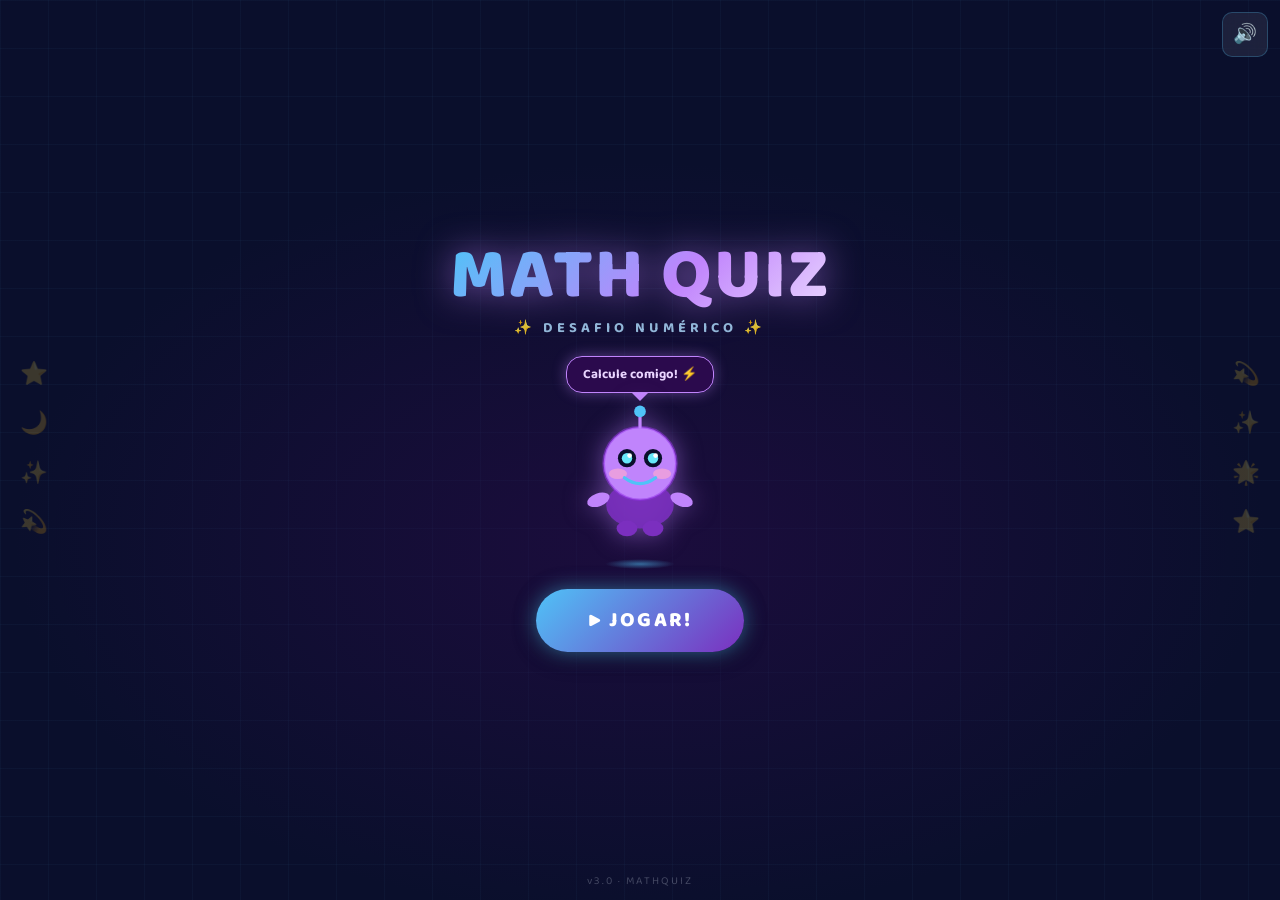
<file: MathQuiz.html>
<!DOCTYPE html>
<html lang="pt-BR">
<head>
<meta charset="UTF-8"/>
<meta name="viewport" content="width=device-width, initial-scale=1.0, maximum-scale=1.0, user-scalable=no"/>
<title>MathQuiz OFICIAL</title>
<link href="https://fonts.googleapis.com/css2?family=Baloo+2:wght@400;700;800;900&display=swap" rel="stylesheet">
<link rel="icon" type="image/png" href="img/WhatsApp Image 2026-04-28 at 18.56.20.jpeg">
<style>
:root{
  --bg:#0a0f2c;--text:#e8e8e8;--accent:#4fc3f7;
  --blue-neon:#4fc3f7;--violet-neon:#c084fc;--violet-mid:#7b2fbf;--violet-dark:#2d0a4e;
  --lilac:#e9d5ff;--blue-crystal:#a8d4f5;--silver:#b0b8c8;
  --yellow:#facc15;--orange:#fb923c;--green:#86efac;--green-v:#22c55e;
  --red:#fca5a5;--red-v:#ef4444;--blue:#67e8f9;
  --font:'Baloo 2',cursive;
  --r-md:10px;--r-lg:18px;--r-xl:24px;--r-max:9999px;
  --spring:cubic-bezier(0.34,1.56,0.64,1);--out:cubic-bezier(0.16,1,0.3,1);
}
*,*::before,*::after{box-sizing:border-box;margin:0;padding:0}
html{font-size:16px;-webkit-text-size-adjust:100%}
body{min-height:100dvh;background:var(--bg);color:var(--text);font-family:var(--font);
  -webkit-font-smoothing:antialiased;overflow:hidden;touch-action:manipulation}
svg{display:block}
button{cursor:pointer;font-family:var(--font);display:inline-flex;align-items:center;
  justify-content:center;gap:.5rem;border:none;border-radius:var(--r-md);
  padding:.75rem 1.5rem;font-weight:800;font-size:.875rem;letter-spacing:.05em;
  text-transform:uppercase;background:var(--accent);color:var(--bg);
  transition:background .15s,transform .15s var(--spring),box-shadow .15s;
  user-select:none;-webkit-user-select:none;-webkit-tap-highlight-color:transparent;
  touch-action:manipulation}
button:active{transform:scale(0.97)}
button:disabled{opacity:.4;cursor:not-allowed;pointer-events:none}

/* KEYFRAMES GLOBAIS */
@keyframes charFloat{0%,100%{transform:translateY(0)}50%{transform:translateY(-10px)}}
@keyframes mascotDance{0%,100%{transform:rotate(0) scale(1)}25%{transform:rotate(-12deg) scale(1.08)}75%{transform:rotate(12deg) scale(1.08)}}
@keyframes mascotWiggle{0%,100%{transform:translateX(0)}25%{transform:translateX(-4px) rotate(-3deg)}75%{transform:translateX(4px) rotate(3deg)}}
@keyframes mascotNod{0%,100%{transform:scaleY(1)}50%{transform:scaleY(0.92)}}
@keyframes mascotSide{0%,100%{transform:translateX(0)}33%{transform:translateX(-8px)}66%{transform:translateX(8px)}}
@keyframes blink{0%,90%,100%{transform:scaleY(1)}95%{transform:scaleY(0.1)}}
@keyframes mapFloat{0%,100%{transform:translateY(0) rotate(0)}30%{transform:translateY(-8px) rotate(-3deg)}70%{transform:translateY(-4px) rotate(2deg)}}
@keyframes mapDance{0%,100%{transform:rotate(0) scale(1) translateY(0)}20%{transform:rotate(-15deg) scale(1.1) translateY(-5px)}50%{transform:rotate(15deg) scale(1.1) translateY(-8px)}80%{transform:rotate(-8deg) scale(1.05) translateY(-3px)}}

/* CANVASES */
#particles-canvas,#confetti-canvas{position:fixed;inset:0;width:100%;height:100%;pointer-events:none}
#particles-canvas{z-index:0}
#confetti-canvas{z-index:999}

/* AUDIO */
#audio-toggle{position:fixed;top:12px;right:12px;z-index:600;
  background:rgba(255,255,255,.08);border:1px solid rgba(79,195,247,.25);
  border-radius:var(--r-md);font-size:1.2rem;padding:6px 10px;
  backdrop-filter:blur(8px);cursor:pointer;text-transform:none;letter-spacing:0}
#audio-toggle:hover{background:rgba(79,195,247,.15);border-color:var(--blue-neon)}

/* SCREENS */
.screen{display:none;position:fixed;inset:0;width:100%;height:100%;min-height:100dvh;
  flex-direction:column;align-items:center;justify-content:center;
  opacity:0;transition:opacity .35s var(--out);overflow:hidden;z-index:1}
.screen.active{display:flex;opacity:1}
.screen.scrollable{overflow-y:auto;overflow-x:hidden;-webkit-overflow-scrolling:touch;
  align-items:flex-start;justify-content:flex-start}

/* ══════════════════════════
   HOME
══════════════════════════ */
#screen-home{background:var(--bg);position:relative;overflow:hidden}
#screen-home::before{content:'';position:absolute;inset:0;pointer-events:none;
  background-image:linear-gradient(rgba(79,195,247,.04) 1px,transparent 1px),
    linear-gradient(90deg,rgba(79,195,247,.04) 1px,transparent 1px);
  background-size:48px 48px}
#screen-home::after{content:'';position:absolute;inset:0;pointer-events:none;
  background:radial-gradient(ellipse 70% 60% at 50% 60%,rgba(45,10,78,.5) 0%,transparent 70%)}

.home-content{position:relative;z-index:2;display:flex;flex-direction:column;
  align-items:center;justify-content:center;width:100%;height:100%;
  padding:24px 20px 32px;gap:0}

/* Título - fixo no topo da content */
.home-title-wrap{display:flex;flex-direction:column;align-items:center;margin-bottom:16px;
  animation:titleDrop .7s var(--spring) both}
@keyframes titleDrop{from{opacity:0;transform:translateY(-40px) scale(.85)}to{opacity:1;transform:none}}
.home-title{font-size:clamp(2.4rem,6vw,4.5rem);font-weight:900;line-height:1;
  background:linear-gradient(135deg,var(--blue-neon) 0%,var(--violet-neon) 60%,var(--lilac) 100%);
  -webkit-background-clip:text;-webkit-text-fill-color:transparent;background-clip:text;
  filter:drop-shadow(0 0 18px rgba(192,132,252,.6));letter-spacing:2px}
.home-subtitle{font-size:clamp(.75rem,1.5vw,.9rem);font-weight:700;color:var(--blue-crystal);
  letter-spacing:4px;text-transform:uppercase;margin-top:4px;opacity:.85}

/* Área do mascote HOME - balão ABAIXO do título, mascote ABAIXO do balão */
.home-mascot-area{position:relative;display:flex;flex-direction:column;
  align-items:center;gap:0;margin-bottom:20px;
  animation:charEntry .8s var(--spring) .2s both}
@keyframes charEntry{from{opacity:0;transform:scale(.4) rotate(-10deg)}to{opacity:1;transform:none}}

/* Balão de fala home - ABAIXO do título, ACIMA do mascote */
.home-speech-bubble{
  background:rgba(45,10,78,.95);border:1.5px solid var(--violet-neon);border-radius:16px;
  padding:7px 16px;font-size:.82rem;font-weight:700;color:var(--lilac);white-space:nowrap;
  box-shadow:0 0 14px rgba(192,132,252,.4);
  transition:opacity .25s;pointer-events:none;
  margin-bottom:8px; /* espaço entre balão e mascote */
  position:relative;
}
/* seta do balão aponta para BAIXO (em direção ao mascote) */
.home-speech-bubble::after{
  content:'';position:absolute;bottom:-9px;left:50%;transform:translateX(-50%);
  border:8px solid transparent;border-top-color:var(--violet-neon);border-bottom:none}

#home-mascot-wrap .mascot-svg{
  width:clamp(90px,13vw,130px);height:auto;
  filter:drop-shadow(0 0 12px rgba(192,132,252,.5));
  animation:charFloat 3s ease-in-out infinite}

.home-platform{width:70px;height:10px;
  background:radial-gradient(ellipse,rgba(79,195,247,.5) 0%,transparent 70%);
  border-radius:50%;animation:platformPulse 2s ease-in-out infinite;margin-top:2px}
@keyframes platformPulse{0%,100%{transform:scaleX(1);opacity:.6}50%{transform:scaleX(1.2);opacity:1}}

/* Botões home */
.home-buttons{display:flex;flex-direction:column;align-items:center;gap:14px;
  animation:btnsFadeUp .6s ease .5s both}
@keyframes btnsFadeUp{from{opacity:0;transform:translateY(24px)}to{opacity:1;transform:none}}
.btn-play{font-size:clamp(1rem,2vw,1.3rem);font-weight:900;padding:15px 52px;
  background:linear-gradient(135deg,var(--blue-neon),var(--violet-mid));color:#fff;
  border-radius:var(--r-max);box-shadow:0 0 20px rgba(79,195,247,.5),0 4px 24px rgba(0,0,0,.4);
  text-transform:uppercase;letter-spacing:.1em;border:none}
.btn-play:hover{box-shadow:0 0 30px rgba(79,195,247,.7),0 6px 30px rgba(0,0,0,.5);transform:translateY(-3px) scale(1.03)}
.btn-continue{font-size:clamp(.85rem,1.5vw,1rem);font-weight:800;padding:12px 40px;
  background:rgba(192,132,252,.15);border:1.5px solid var(--violet-neon)!important;
  color:var(--lilac);border-radius:var(--r-max);text-transform:uppercase}
.saved-info{font-size:.78rem;font-weight:600;color:var(--silver);letter-spacing:1px;margin-top:-4px;text-align:center}
.saved-info span{color:var(--violet-neon)}
.home-deco{position:absolute;font-size:1.4rem;line-height:2.2;opacity:.2;pointer-events:none;top:50%;transform:translateY(-50%)}
.home-deco.left{left:20px}.home-deco.right{right:20px}
.home-version{position:absolute;bottom:10px;font-size:.68rem;color:var(--silver);opacity:.35;letter-spacing:2px}

/* ══════════════════════════
   MAP
══════════════════════════ */
#screen-map{background:var(--bg)}
.map-header{position:sticky;top:0;z-index:10;width:100%;display:flex;align-items:center;
  justify-content:space-between;padding:14px 20px;
  background:rgba(10,15,44,.95);backdrop-filter:blur(12px);-webkit-backdrop-filter:blur(12px);
  border-bottom:1px solid rgba(79,195,247,.15);flex-shrink:0}
.map-title-group{display:flex;flex-direction:column;align-items:center;gap:2px}
.map-title{font-size:1.15rem;font-weight:900;
  background:linear-gradient(135deg,var(--blue-neon),var(--violet-neon));
  -webkit-background-clip:text;-webkit-text-fill-color:transparent;background-clip:text;letter-spacing:2px}
.map-score-badge{font-size:.75rem;font-weight:700;color:var(--blue-crystal);letter-spacing:1px}
.map-score-badge span{color:var(--violet-neon)}
.map-back-btn{background:transparent;border:1px solid rgba(79,195,247,.3)!important;
  color:var(--blue-crystal);font-size:.75rem;font-weight:700;padding:6px 14px;
  border-radius:var(--r-max);text-transform:uppercase;white-space:nowrap}
.map-back-btn:hover{background:rgba(79,195,247,.1);border-color:var(--blue-neon)!important}
.map-ops-bar{display:flex;gap:6px}
.op-pip{width:28px;height:28px;border-radius:8px;display:flex;align-items:center;justify-content:center;
  font-size:.9rem;font-weight:900;background:rgba(255,255,255,.06);color:rgba(255,255,255,.5);
  border:1px solid rgba(255,255,255,.1)}
.map-scroll{position:relative;z-index:2;width:100%;flex:1;overflow-y:auto;overflow-x:hidden;-webkit-overflow-scrolling:touch}
#map-phases-container{width:100%;max-width:860px;margin:0 auto;padding:28px 20px 120px;display:flex;flex-direction:column;gap:40px}
.operator-section{display:flex;flex-direction:column;gap:16px;animation:secIn .5s ease both}
@keyframes secIn{from{opacity:0;transform:translateY(20px)}to{opacity:1;transform:none}}
.operator-section:nth-child(2){animation-delay:.1s}
.operator-section:nth-child(3){animation-delay:.2s}
.operator-section:nth-child(4){animation-delay:.3s}
.op-header{display:flex;align-items:center;gap:14px}
.op-icon{width:46px;height:46px;border-radius:var(--r-lg);display:flex;align-items:center;justify-content:center;font-size:1.4rem;font-weight:900;flex-shrink:0}
.op-icon.sum{background:rgba(79,195,247,.15);color:var(--blue-neon);border:1.5px solid rgba(79,195,247,.4)}
.op-icon.sub{background:rgba(192,132,252,.15);color:var(--violet-neon);border:1.5px solid rgba(192,132,252,.4)}
.op-icon.mul{background:rgba(233,213,255,.1);color:var(--lilac);border:1.5px solid rgba(233,213,255,.3)}
.op-icon.div{background:rgba(168,212,245,.12);color:var(--blue-crystal);border:1.5px solid rgba(168,212,245,.35)}
.op-info{display:flex;flex-direction:column;gap:2px;flex:1;min-width:0}
.op-name{font-size:1.05rem;font-weight:800;color:var(--text);letter-spacing:1px}
.op-prog-txt{font-size:.72rem;color:var(--silver)}
.op-prog-bar{flex:1;height:4px;background:rgba(255,255,255,.08);border-radius:var(--r-max);overflow:hidden;max-width:160px}
.op-prog-fill{height:100%;border-radius:var(--r-max);transition:width .8s var(--out)}
.op-prog-fill.sum{background:linear-gradient(90deg,var(--blue-neon),#81d4fa)}
.op-prog-fill.sub{background:linear-gradient(90deg,var(--violet-neon),#d8b4fe)}
.op-prog-fill.mul{background:linear-gradient(90deg,var(--lilac),#f3e8ff)}
.op-prog-fill.div{background:linear-gradient(90deg,var(--blue-crystal),#bae6fd)}
.phases-grid{display:grid;grid-template-columns:repeat(5,1fr);gap:10px}
.phase-card{position:relative;aspect-ratio:1;border-radius:var(--r-lg);display:flex;
  flex-direction:column;align-items:center;justify-content:center;gap:4px;cursor:pointer;
  transition:transform .2s var(--spring),box-shadow .2s;border:1.5px solid transparent;
  overflow:hidden;user-select:none;-webkit-tap-highlight-color:transparent;touch-action:manipulation}
.phase-card.locked{background:rgba(255,255,255,.03);border-color:rgba(255,255,255,.06);cursor:not-allowed;opacity:.4}
.phase-card.available{background:rgba(79,195,247,.07);border-color:rgba(79,195,247,.3)}
.phase-card.available:hover{transform:translateY(-4px) scale(1.05);box-shadow:0 0 20px rgba(79,195,247,.5);border-color:var(--blue-neon)}
.phase-card.available:active,.phase-card.completed:active{transform:scale(.94)}
.phase-card.completed{background:rgba(79,195,247,.1);border-color:rgba(79,195,247,.5)}
.phase-card.completed:hover{transform:translateY(-4px) scale(1.05)}
.phase-num{font-size:clamp(1rem,2.5vw,1.5rem);font-weight:800;line-height:1;color:var(--text)}
.phase-lock{font-size:clamp(.8rem,2vw,1rem);opacity:.5}
.phase-stars{display:flex;gap:1px;font-size:clamp(.5rem,1.2vw,.7rem);line-height:1}
.star{opacity:.2}.star.filled{opacity:1}
.phase-card.current{animation:phasePulse 2s ease-in-out infinite}
@keyframes phasePulse{0%,100%{box-shadow:0 0 0 0 rgba(79,195,247,0)}50%{box-shadow:0 0 0 6px rgba(79,195,247,.2)}}
.op-divider{width:100%;height:1px;background:linear-gradient(90deg,transparent,rgba(79,195,247,.15),transparent)}

/* MASCOTE NO MAPA - livre para andar pela tela */
#map-mascot{
  position:fixed;z-index:200;
  display:none;flex-direction:column;align-items:center;gap:0;
  pointer-events:none;will-change:left,bottom;}
#map-mascot .mascot-svg{width:72px;height:auto;
  filter:drop-shadow(0 4px 14px rgba(192,132,252,.6));}
#map-mascot.flipped .mascot-svg{transform:scaleX(-1)}
#map-mascot.walking .mascot-svg{animation:mascotWalk .35s ease-in-out infinite alternate!important}
#map-mascot.running .mascot-svg{animation:mascotRun .2s ease-in-out infinite alternate!important}
#map-mascot.dancing .mascot-svg{animation:mapDance .45s ease-in-out infinite!important}
#map-mascot.sleeping .mascot-svg{animation:mascotNod 2s ease-in-out infinite!important}
#map-mascot.stealing .mascot-svg{animation:mascotDance .25s ease-in-out infinite!important}
@keyframes mascotWalk{from{transform:translateY(0) rotate(-3deg)}to{transform:translateY(-6px) rotate(3deg)}}
@keyframes mascotRun{from{transform:translateY(0) rotate(-6deg) scaleX(1.05)}to{transform:translateY(-10px) rotate(6deg) scaleX(.95)}}
#map-mascot.flipped.walking .mascot-svg{animation:mascotWalkF .35s ease-in-out infinite alternate!important}
#map-mascot.flipped.running .mascot-svg{animation:mascotRunF .2s ease-in-out infinite alternate!important}
@keyframes mascotWalkF{from{transform:scaleX(-1) translateY(0) rotate(-3deg)}to{transform:scaleX(-1) translateY(-6px) rotate(3deg)}}
@keyframes mascotRunF{from{transform:scaleX(-1) translateY(0) rotate(-6deg)}to{transform:scaleX(-1) translateY(-10px) rotate(6deg)}}
#map-mascot-shadow{width:50px;height:8px;
  background:radial-gradient(ellipse,rgba(79,195,247,.4) 0%,transparent 70%);
  border-radius:50%;margin-top:-4px;}
#map-fake-cursor{position:fixed;z-index:9999;pointer-events:none;display:none;
  font-size:20px;line-height:1;filter:drop-shadow(0 2px 4px rgba(0,0,0,.5))}
#map-mascot-bubble{
  background:rgba(45,10,78,.97);border:2px solid var(--violet-neon);border-radius:14px;
  padding:8px 14px;font-size:.75rem;font-weight:700;color:var(--lilac);
  box-shadow:0 0 16px rgba(192,132,252,.4);
  opacity:0;transition:opacity .3s;pointer-events:none;
  position:absolute;bottom:calc(100% + 8px);left:50%;transform:translateX(-50%);
  max-width:210px;white-space:normal;text-align:center;line-height:1.4;min-width:120px}
#map-mascot-bubble.show{opacity:1}
#map-mascot-bubble::after{content:'';position:absolute;bottom:-9px;left:50%;transform:translateX(-50%);
  border:8px solid transparent;border-top-color:var(--violet-neon);border-bottom:none}
#map-mascot-zz{position:absolute;top:-18px;right:-10px;font-size:.9rem;font-weight:900;
  color:var(--blue-crystal);opacity:0;transition:opacity .4s;pointer-events:none;
  animation:zzFloat 1.8s ease-in-out infinite}
#map-mascot-zz.show{opacity:1}
@keyframes zzFloat{0%{transform:translateY(0) scale(1);opacity:1}100%{transform:translateY(-18px) scale(1.4);opacity:0}}

/* ══════════════════════════
   QUIZ
══════════════════════════ */
#screen-quiz{background:var(--bg);flex-direction:column;align-items:center;
  justify-content:flex-start;padding:0;gap:0;color:#fff;overflow:hidden}
.quiz-header{width:100%;display:flex;align-items:center;justify-content:space-between;
  padding:10px 14px 8px;flex-shrink:0;background:rgba(0,0,0,.25);
  border-bottom:2px solid rgba(255,255,255,.1);backdrop-filter:blur(6px);-webkit-backdrop-filter:blur(6px);z-index:2}
.quiz-back-btn{background:rgba(255,255,255,.1);border:2px solid rgba(255,255,255,.2)!important;
  color:#fff;font-size:.8rem;font-weight:800;padding:7px 14px;border-radius:var(--r-max);
  text-transform:uppercase;transition:all .15s}
.quiz-hdr-center{display:flex;flex-direction:column;align-items:center;gap:2px}
.quiz-phase-lbl{font-size:clamp(.9rem,2.5vw,1.2rem);font-weight:900;color:#fff;letter-spacing:2px}
.quiz-op-badge{font-size:.75rem;font-weight:800;padding:3px 12px;border-radius:var(--r-max);
  border:2px solid currentColor;letter-spacing:1px}
.quiz-score-wrap{display:flex;flex-direction:column;align-items:flex-end;gap:2px}
.quiz-score{font-size:clamp(1rem,2.5vw,1.3rem);font-weight:900;color:var(--yellow);
  text-shadow:0 0 10px rgba(250,204,21,.5)}
.quiz-combo{font-size:.75rem;font-weight:800;color:var(--orange);opacity:0;transition:opacity .3s;letter-spacing:1px}
.quiz-combo.visible{opacity:1}
.quiz-combo.pop{animation:comboPop .4s var(--spring)}
@keyframes comboPop{0%{transform:scale(1)}50%{transform:scale(1.4)}100%{transform:scale(1)}}

/* Hint counter badge */
.quiz-hint-counter{font-size:.7rem;font-weight:800;color:rgba(255,255,255,.5);letter-spacing:.5px;margin-top:1px}
.quiz-hint-counter.has-hints{color:var(--blue-crystal)}

.quiz-progress{width:100%;display:flex;align-items:center;justify-content:center;
  gap:10px;padding:8px 20px 5px;flex-shrink:0}
.progress-dot{width:clamp(26px,4.5vw,36px);height:clamp(26px,4.5vw,36px);border-radius:50%;
  border:3px solid rgba(255,255,255,.25);background:rgba(255,255,255,.08);
  display:flex;align-items:center;justify-content:center;
  font-size:clamp(.65rem,1.4vw,.85rem);font-weight:800;color:rgba(255,255,255,.4);
  transition:all .4s var(--spring)}
.progress-dot.correct{background:var(--green);border-color:var(--green-v);color:#14532d;
  box-shadow:0 0 12px rgba(134,239,172,.6);animation:dotOk .4s var(--spring)}
@keyframes dotOk{0%{transform:scale(1)}50%{transform:scale(1.35)}100%{transform:scale(1)}}
.progress-dot.wrong{background:var(--red);border-color:var(--red-v);color:#7f1d1d;
  box-shadow:0 0 12px rgba(252,165,165,.5);animation:dotNo .4s ease}
@keyframes dotNo{0%,100%{transform:rotate(0)}25%{transform:rotate(-10deg)}75%{transform:rotate(10deg)}}
.progress-dot.current{border-color:var(--yellow);background:rgba(250,204,21,.15);color:var(--yellow);
  box-shadow:0 0 10px rgba(250,204,21,.4);animation:dotPulse 1.2s ease-in-out infinite}
@keyframes dotPulse{0%,100%{transform:scale(1)}50%{transform:scale(1.1)}}

.quiz-timer-wrap{width:100%;padding:0 14px 5px;flex-shrink:0}
.quiz-timer-bar{width:100%;height:9px;background:rgba(255,255,255,.1);
  border-radius:var(--r-max);overflow:hidden;border:2px solid rgba(255,255,255,.12)}
.quiz-timer-fill{height:100%;border-radius:var(--r-max);
  transition:width 1s linear,background-color .5s;
  background:linear-gradient(90deg,var(--green),var(--blue))}
.quiz-timer-fill.warn{background:linear-gradient(90deg,var(--yellow),var(--orange))}
.quiz-timer-fill.danger{background:linear-gradient(90deg,var(--red),#ef4444);
  animation:timerShake .3s ease-in-out infinite}
@keyframes timerShake{0%,100%{transform:scaleY(1)}50%{transform:scaleY(1.25)}}

.quiz-question-area{flex:1;display:flex;flex-direction:column;align-items:center;
  justify-content:center;padding:6px 14px;gap:10px;width:100%;max-width:700px;margin:0 auto}
.quiz-eq-card{background:rgba(255,255,255,.1);border:3px solid rgba(255,255,255,.2);
  border-radius:var(--r-lg);padding:14px 28px;text-align:center;
  box-shadow:0 8px 32px rgba(0,0,0,.3),inset 0 1px 0 rgba(255,255,255,.15);
  backdrop-filter:blur(8px);position:relative;overflow:hidden;
  animation:cardIn .4s var(--spring);width:100%;max-width:380px}
@keyframes cardIn{from{opacity:0;transform:translateY(-20px) scale(.9)}to{opacity:1;transform:none}}
.quiz-eq-card::before{content:'';position:absolute;top:0;left:0;right:0;height:3px;
  background:linear-gradient(90deg,var(--op-color,#67e8f9),transparent,var(--op-color,#67e8f9));opacity:.7}
.quiz-op-icon{font-size:clamp(1.3rem,3vw,1.8rem);margin-bottom:3px;display:block}
.quiz-equation{font-size:clamp(1.9rem,7vw,3.4rem);font-weight:900;color:#fff;
  text-shadow:0 3px 0 rgba(0,0,0,.3),0 0 20px var(--op-color,#67e8f9);line-height:1;letter-spacing:4px}

.quiz-options{display:grid;grid-template-columns:1fr 1fr;gap:clamp(8px,1.8vw,14px);width:100%;max-width:500px}
.quiz-option{border:none;border-radius:var(--r-lg);padding:clamp(12px,2.8vw,18px) 10px;cursor:pointer;
  font-size:clamp(1.3rem,3.8vw,1.9rem);font-weight:900;display:flex;flex-direction:column;
  align-items:center;justify-content:center;gap:3px;position:relative;overflow:hidden;
  transition:transform .15s var(--spring),box-shadow .15s,opacity .3s,filter .3s;
  animation:optIn .4s var(--spring) both;border:4px solid rgba(0,0,0,.15);
  -webkit-tap-highlight-color:transparent;touch-action:manipulation;-webkit-appearance:none}
.quiz-option:nth-child(1){animation-delay:.05s}.quiz-option:nth-child(2){animation-delay:.1s}
.quiz-option:nth-child(3){animation-delay:.15s}.quiz-option:nth-child(4){animation-delay:.2s}
@keyframes optIn{from{opacity:0;transform:scale(.6) rotate(-5deg)}to{opacity:1;transform:none}}
.quiz-option[data-opt="A"]{background:linear-gradient(135deg,#fde68a,#fbbf24);color:#78350f;box-shadow:0 6px 0 #b45309,0 8px 18px rgba(0,0,0,.25)}
.quiz-option[data-opt="B"]{background:linear-gradient(135deg,#86efac,#34d399);color:#14532d;box-shadow:0 6px 0 #15803d,0 8px 18px rgba(0,0,0,.25)}
.quiz-option[data-opt="C"]{background:linear-gradient(135deg,#f9a8d4,#f472b6);color:#831843;box-shadow:0 6px 0 #9d174d,0 8px 18px rgba(0,0,0,.25)}
.quiz-option[data-opt="D"]{background:linear-gradient(135deg,#fdba74,#fb923c);color:#7c2d12;box-shadow:0 6px 0 #c2410c,0 8px 18px rgba(0,0,0,.25)}
.quiz-option:hover:not(:disabled){transform:translateY(-3px) scale(1.03)}
.quiz-option:active:not(:disabled){transform:translateY(3px) scale(.97)}
.opt-letter{font-size:clamp(.58rem,1.3vw,.74rem);opacity:.6;font-weight:900;letter-spacing:2px;text-transform:uppercase}
.quiz-option.correct-answer{animation:okPulse .5s var(--spring);filter:brightness(1.2)}
@keyframes okPulse{0%{transform:scale(1)}40%{transform:scale(1.1)}100%{transform:scale(1)}}
.quiz-option.wrong-answer{animation:noShake .5s ease;filter:brightness(.6) saturate(.5)}
@keyframes noShake{0%,100%{transform:translateX(0)}20%{transform:translateX(-8px)}40%{transform:translateX(8px)}60%{transform:translateX(-5px)}80%{transform:translateX(5px)}}
/* Hint: opções erradas ficam cinzas, correta fica azul claro */
.quiz-option.hint-wrong{opacity:.35;filter:grayscale(.8);cursor:not-allowed;transform:scale(.96)!important;pointer-events:none}
.quiz-option.hint-correct{box-shadow:0 0 0 4px var(--blue-neon),0 6px 0 #0369a1!important;
  filter:brightness(1.15) drop-shadow(0 0 10px rgba(79,195,247,.7))}
.quiz-option:disabled{cursor:not-allowed}

/* MASCOTE DO QUIZ - arrastável, fixo no canto */
#quiz-mascot-wrap{
  position:fixed;bottom:14px;right:14px;z-index:200;
  display:none;flex-direction:column;align-items:center;gap:3px;
  cursor:grab;user-select:none;-webkit-user-select:none;touch-action:none;
  transition:filter .2s}
#quiz-mascot-wrap:active{cursor:grabbing}
#quiz-mascot-wrap .mascot-svg{width:clamp(60px,9vw,78px);height:auto;
  filter:drop-shadow(0 4px 10px rgba(192,132,252,.5));transition:filter .2s}
#quiz-mascot-wrap:hover .mascot-svg{filter:drop-shadow(0 4px 18px rgba(192,132,252,.9))}
.quiz-drag-label{font-size:.58rem;font-weight:800;color:var(--violet-neon);letter-spacing:.5px;
  text-transform:uppercase;opacity:.7;pointer-events:none;text-align:center}
.quiz-drag-label.hidden{opacity:0}

/* Balão do mascote no quiz */
#quiz-mascot-bubble{
  position:absolute;bottom:100%;right:0;margin-bottom:8px;
  background:rgba(45,10,78,.97);border:2px solid var(--violet-neon);border-radius:14px;
  padding:8px 14px;font-size:.74rem;font-weight:700;color:var(--lilac);
  max-width:200px;white-space:normal;text-align:center;
  box-shadow:0 0 16px rgba(192,132,252,.4);
  opacity:0;pointer-events:none;transition:opacity .25s;z-index:201;
  line-height:1.4}
#quiz-mascot-bubble.show{opacity:1}
#quiz-mascot-bubble.is-hint{border-color:var(--blue-neon);background:rgba(10,15,44,.97);
  color:var(--blue-crystal);box-shadow:0 0 20px rgba(79,195,247,.5)}
#quiz-mascot-bubble::after{content:'';position:absolute;bottom:-9px;right:18px;
  border:8px solid transparent;border-top-color:var(--violet-neon);border-bottom:none}
#quiz-mascot-bubble.is-hint::after{border-top-color:var(--blue-neon)}

/* ══════════════════════════
   POPUP
══════════════════════════ */
#popup-feedback{position:fixed;inset:0;z-index:500;display:flex;align-items:center;
  justify-content:center;background:rgba(0,0,0,.6);backdrop-filter:blur(4px);
  -webkit-backdrop-filter:blur(4px);opacity:0;pointer-events:none;transition:opacity .25s}
#popup-feedback.show{opacity:1;pointer-events:all}
.popup-box{background:#1e1b4b;border-radius:28px;
  padding:clamp(22px,5vw,34px) clamp(26px,6vw,46px);text-align:center;
  max-width:340px;width:92%;position:relative;overflow:hidden;
  box-shadow:0 24px 64px rgba(0,0,0,.5);animation:popIn .45s var(--spring)}
@keyframes popIn{from{opacity:0;transform:scale(.5) rotate(-5deg)}to{opacity:1;transform:none}}
.popup-box::before{content:'';position:absolute;inset:0;border-radius:28px;padding:3px;
  background:linear-gradient(135deg,var(--popup-a,#86efac),var(--popup-b,#34d399));
  -webkit-mask:linear-gradient(#fff 0 0) content-box,linear-gradient(#fff 0 0);
  -webkit-mask-composite:xor;mask-composite:exclude;pointer-events:none}
.popup-emoji{font-size:clamp(2.5rem,6vw,3.5rem);display:block;margin-bottom:5px;
  animation:emojiSpin .5s var(--spring)}
@keyframes emojiSpin{from{transform:scale(0) rotate(-180deg)}to{transform:scale(1) rotate(0)}}
.popup-title{font-size:clamp(1.5rem,4.5vw,2.2rem);font-weight:900;margin-bottom:5px;line-height:1}
.popup-sub{font-size:clamp(.82rem,1.8vw,.95rem);color:rgba(255,255,255,.75);margin-bottom:14px;font-weight:600}
.popup-correct{background:rgba(255,255,255,.08);border:2px solid rgba(255,255,255,.15);
  border-radius:var(--r-md);padding:7px 16px;font-size:.88rem;font-weight:700;
  color:rgba(255,255,255,.8);margin-bottom:14px}
.popup-correct span{color:var(--green);font-size:1.05rem}
/* Botões do popup - em coluna */
.popup-actions{display:flex;flex-direction:column;gap:10px;width:100%}
.popup-btn{font-size:clamp(.95rem,2.5vw,1.15rem);font-weight:900;padding:13px 36px;
  border:3px solid rgba(0,0,0,.15);border-radius:var(--r-max);width:100%;
  box-shadow:0 5px 0 rgba(0,0,0,.3);transition:transform .12s,box-shadow .12s;
  -webkit-tap-highlight-color:transparent;touch-action:manipulation}
.popup-btn:hover{transform:translateY(-2px);box-shadow:0 7px 0 rgba(0,0,0,.3)}
.popup-btn:active{transform:translateY(3px);box-shadow:0 1px 0 rgba(0,0,0,.3)}
.popup-btn.victory{background:linear-gradient(135deg,#86efac,#22c55e);color:#14532d}
.popup-btn.defeat{background:linear-gradient(135deg,#f9a8d4,#ec4899);color:#831843}
.popup-btn.map-btn{background:rgba(255,255,255,.1);border:2px solid rgba(255,255,255,.3)!important;
  color:#fff;box-shadow:0 3px 0 rgba(0,0,0,.2);font-size:clamp(.85rem,2vw,1rem)}
.popup-btn.map-btn:hover{background:rgba(255,255,255,.2)}

/* ══════════════════════════
   RESULT - SEM MASCOTE
══════════════════════════ */
#screen-result{background:var(--bg);padding:20px}
.result-card{background:rgba(255,255,255,.07);border:3px solid rgba(255,255,255,.18);
  border-radius:28px;padding:clamp(20px,4vw,36px) clamp(24px,5vw,48px);
  display:flex;flex-direction:column;align-items:center;gap:14px;max-width:400px;width:100%;
  box-shadow:0 16px 48px rgba(0,0,0,.4);backdrop-filter:blur(12px);
  animation:resultIn .6s var(--spring)}
@keyframes resultIn{from{opacity:0;transform:scale(.7) translateY(30px)}to{opacity:1;transform:none}}
/* Emoji decorativo no lugar do mascote */
.result-emoji-deco{font-size:clamp(3rem,8vw,5rem);animation:emojiSpin .6s var(--spring) both}
.result-comment{font-size:clamp(1.3rem,4.5vw,1.9rem);font-weight:900;text-align:center;line-height:1.1;
  animation:rComIn .5s var(--spring) .2s both}
@keyframes rComIn{from{opacity:0;transform:translateY(20px)}to{opacity:1;transform:none}}
.result-stars{display:flex;gap:10px;align-items:center;animation:rStarsIn .5s var(--spring) .3s both}
@keyframes rStarsIn{from{opacity:0;transform:scale(.5)}to{opacity:1;transform:none}}
.result-star{font-size:clamp(1.8rem,5.5vw,2.6rem);opacity:.2;display:inline-block;transition:all .4s var(--spring)}
.result-star.earned{opacity:1;animation:starShine 2s ease-in-out infinite}
.result-star:nth-child(2).earned{animation-delay:.3s}
.result-star:nth-child(3).earned{animation-delay:.6s}
@keyframes starShine{0%,100%{transform:scale(1) rotate(-5deg);filter:drop-shadow(0 0 8px #facc15)}50%{transform:scale(1.2) rotate(5deg);filter:drop-shadow(0 0 18px #facc15) brightness(1.3)}}
.result-summary{display:flex;gap:12px;align-items:center;animation:rSumIn .5s ease .4s both}
@keyframes rSumIn{from{opacity:0;transform:translateY(15px)}to{opacity:1;transform:none}}
.result-stat{display:flex;flex-direction:column;align-items:center;gap:2px;
  background:rgba(255,255,255,.08);border:2px solid rgba(255,255,255,.14);
  border-radius:var(--r-md);padding:10px 16px;min-width:80px}
.result-stat-val{font-size:clamp(1.1rem,3vw,1.5rem);font-weight:900;color:var(--yellow)}
.result-stat-lbl{font-size:.68rem;font-weight:700;color:rgba(255,255,255,.5);letter-spacing:1px;text-transform:uppercase}
.result-buttons{display:flex;gap:10px;flex-wrap:wrap;justify-content:center;animation:rBtnsIn .5s ease .5s both;width:100%}
@keyframes rBtnsIn{from{opacity:0;transform:translateY(20px)}to{opacity:1;transform:none}}
.btn-next{font-size:clamp(.9rem,2.2vw,1.1rem);font-weight:900;padding:13px 32px;
  background:linear-gradient(135deg,#facc15,#f97316);color:#1c1917;
  border:3px solid rgba(0,0,0,.15);border-radius:var(--r-max);box-shadow:0 6px 0 #b45309;
  transition:transform .12s,box-shadow .12s;-webkit-tap-highlight-color:transparent}
.btn-next:hover{transform:translateY(-2px);box-shadow:0 8px 0 #b45309}
.btn-next:active{transform:translateY(4px);box-shadow:0 2px 0 #b45309}
.btn-retry{font-size:clamp(.82rem,1.8vw,.95rem);font-weight:800;padding:11px 24px;
  background:rgba(255,255,255,.1);color:#fff;border:2px solid rgba(255,255,255,.3)!important;
  border-radius:var(--r-max);box-shadow:0 4px 0 rgba(0,0,0,.2);
  transition:transform .12s,background .12s;-webkit-tap-highlight-color:transparent}
.btn-retry:hover{transform:translateY(-2px);background:rgba(255,255,255,.2)}
.btn-map-result{font-size:clamp(.82rem,1.8vw,.95rem);font-weight:800;padding:11px 24px;
  background:rgba(79,195,247,.12);color:var(--blue-crystal);
  border:2px solid rgba(79,195,247,.3)!important;border-radius:var(--r-max);
  box-shadow:0 4px 0 rgba(0,0,0,.2);transition:transform .12s,background .12s;
  -webkit-tap-highlight-color:transparent}
.btn-map-result:hover{transform:translateY(-2px);background:rgba(79,195,247,.22)}

/* FINAL */
#screen-final{background:var(--bg);text-align:center;padding:20px;color:#fff}

/* SCROLLBAR */
::-webkit-scrollbar{width:6px}::-webkit-scrollbar-track{background:var(--bg)}
::-webkit-scrollbar-thumb{background:#2e3a55;border-radius:99px}
*{scrollbar-width:thin;scrollbar-color:#2e3a55 var(--bg)}

/* RESPONSIVE */
@media(max-width:480px){
  .home-deco{display:none}
  .map-ops-bar{display:none}
  .op-prog-bar{display:none}
  .quiz-header{padding:7px 10px 5px}
  .quiz-back-btn{font-size:.72rem;padding:6px 10px}
  .quiz-options{gap:7px}
  .quiz-option{padding:11px 7px;font-size:clamp(1.2rem,5vw,1.6rem)}
  .result-buttons{flex-direction:column;align-items:center}
  #quiz-mascot-wrap .mascot-svg{width:56px}
}
@media(max-height:640px){
  .quiz-eq-card{padding:9px 18px}
  .quiz-options{gap:5px}
  .quiz-option{padding:9px 7px}
  .result-card{gap:10px;padding:14px 20px}
  .result-star{font-size:1.6rem}
  .home-mascot-area{margin-bottom:12px}
}
@media(max-height:500px){
  #home-mascot-wrap .mascot-svg{width:70px}
  .home-speech-bubble{font-size:.72rem;padding:5px 12px}
}
</style>
</head>
<body>

<canvas id="particles-canvas"></canvas>
<canvas id="confetti-canvas"></canvas>
<button id="audio-toggle">🔊</button>

<!-- MASCOTE MAPA (interativo - anda pela tela) -->
<div id="map-fake-cursor">🖱️</div>
<div id="map-mascot">
  <div id="map-mascot-bubble"></div>
  <div id="map-mascot-svg-wrap"></div>
  <div id="map-mascot-shadow"></div>
  <div id="map-mascot-zz">💤</div>
</div>

<!-- MASCOTE QUIZ (arrastável) -->
<div id="quiz-mascot-wrap">
  <div id="quiz-mascot-bubble"></div>
  <div id="quiz-mascot-svg-wrap"></div>
  <span class="quiz-drag-label" id="quiz-drag-label">Arraste!</span>
</div>

<!-- HOME -->
<div id="screen-home" class="screen">
  <div class="home-content">
    <div class="home-title-wrap">
      <h1 class="home-title">MATH QUIZ</h1>
      <p class="home-subtitle">✨ Desafio Numérico ✨</p>
    </div>
    <!-- Balão DEPOIS do título, mascote DEPOIS do balão -->
    <div class="home-mascot-area">
      <div class="home-speech-bubble" id="home-speech-bubble">Vamos contar! 🚀</div>
      <div id="home-mascot-wrap"></div>
      <div class="home-platform"></div>
    </div>
    <div class="home-buttons">
      <button class="btn-play" onclick="Game.startGame()">▶ JOGAR!</button>
      <button id="btn-continue" class="btn-continue" onclick="Game.continueGame()" style="display:none">↩ Continuar</button>
      <p class="saved-info" id="saved-info" style="display:none"></p>
    </div>
  </div>
  <div class="home-deco left">⭐<br>🌙<br>✨<br>💫</div>
  <div class="home-deco right">💫<br>✨<br>🌟<br>⭐</div>
  <span class="home-version">v3.0 · MATHQUIZ</span>
</div>

<!-- MAPA -->
<div id="screen-map" class="screen">
  <div class="map-header">
    <button class="map-back-btn" onclick="Game.goHome()">← Início</button>
    <div class="map-title-group">
      <span class="map-title">🗺️ FASES</span>
      <span class="map-score-badge">PONTOS: <span id="map-total-score">0</span></span>
    </div>
    <div class="map-ops-bar">
      <div class="op-pip">+</div><div class="op-pip">−</div>
      <div class="op-pip">×</div><div class="op-pip">÷</div>
    </div>
  </div>
  <div class="map-scroll">
    <div id="map-phases-container"></div>
  </div>
</div>

<!-- QUIZ -->
<div id="screen-quiz" class="screen">
  <div class="quiz-header">
    <button class="quiz-back-btn" onclick="Game.goMap()">← Mapa</button>
    <div class="quiz-hdr-center">
      <span class="quiz-phase-lbl" id="quiz-phase-label">FASE 1</span>
      <span class="quiz-op-badge" id="quiz-op-badge">Adição</span>
    </div>
    <div class="quiz-score-wrap">
      <span class="quiz-score" id="quiz-score">0</span>
      <span class="quiz-combo" id="quiz-combo">🔥 x2</span>
      <span class="quiz-hint-counter" id="quiz-hint-counter">💡 2 ajudas</span>
    </div>
  </div>
  <div class="quiz-progress" id="quiz-progress"></div>
  <div class="quiz-timer-wrap">
    <div class="quiz-timer-bar">
      <div class="quiz-timer-fill" id="quiz-timer-fill" style="width:100%"></div>
    </div>
  </div>
  <div class="quiz-question-area">
    <div class="quiz-eq-card" id="quiz-equation-card">
      <span class="quiz-op-icon" id="quiz-op-icon">➕</span>
      <div class="quiz-equation" id="quiz-equation">? + ?</div>
    </div>
    <div class="quiz-options" id="quiz-options-grid"></div>
  </div>
</div>

<!-- RESULTADO - SEM MASCOTE, SEM INTERAÇÃO COM ELE -->
<div id="screen-result" class="screen">
  <div class="result-card">
    <div class="result-emoji-deco" id="result-emoji-deco">🎉</div>
    <div class="result-comment" id="result-comment">Incrível!</div>
    <div class="result-stars" id="result-stars"></div>
    <div class="result-summary">
      <div class="result-stat"><span class="result-stat-val" id="result-hits">0/5</span><span class="result-stat-lbl">Acertos</span></div>
      <div class="result-stat"><span class="result-stat-val" id="result-score-val">0</span><span class="result-stat-lbl">Pontos</span></div>
    </div>
    <div class="result-buttons">
      <button class="btn-next" id="btn-next-phase">➡️ Próxima Fase!</button>
      <button class="btn-retry" id="btn-retry">🔄 Tentar Novamente</button>
      <button class="btn-map-result" id="btn-map-result">🗺️ Voltar ao Mapa</button>
    </div>
  </div>
</div>

<!-- FINAL -->
<div id="screen-final" class="screen">
  <div style="font-size:3rem;margin-bottom:12px">🏆</div>
  <div style="font-size:2.5rem;color:var(--yellow);margin-bottom:8px;font-weight:900">PARABÉNS!</div>
  <div style="font-size:1.1rem;color:rgba(255,255,255,.8);margin-bottom:24px">Você completou todos os 20 desafios!</div>
  <button class="btn-play" onclick="Game.goHome()">🏠 Início</button>
</div>

<!-- POPUP -->
<div id="popup-feedback">
  <div class="popup-box" id="popup-box">
    <span class="popup-emoji" id="popup-emoji">🎉</span>
    <div class="popup-title" id="popup-title">Incrível!</div>
    <div class="popup-sub" id="popup-subtitle">+100 pontos!</div>
    <div class="popup-correct" id="popup-correct" style="display:none"></div>
    <div class="popup-actions">
      <button class="popup-btn victory" id="popup-next-btn">➡️ Próxima</button>
      <button class="popup-btn map-btn" id="popup-map-btn">🗺️ Voltar ao Mapa</button>
    </div>
  </div>
</div>

<script>
// ════════════════════════════════════════════
//  SAVE SYSTEM
// ════════════════════════════════════════════
const SAVE_KEY='mathquiz_v3';
const SaveSystem={
  def(){return{currentPhase:1,totalScore:0,audioEnabled:true,
    phases:Array.from({length:20},(_,i)=>({id:i+1,unlocked:i===0,completed:false,stars:0,score:0}))}},
  load(){try{const r=localStorage.getItem(SAVE_KEY);if(!r)return this.def();
    const p=JSON.parse(r);return(!p.phases||p.phases.length!==20)?this.def():p}catch{return this.def()}},
  save(s){try{localStorage.setItem(SAVE_KEY,JSON.stringify(s))}catch(e){}},
  reset(){localStorage.removeItem(SAVE_KEY);return this.def()},
  updatePhase(state,pid,stars,score){
    const p=state.phases[pid-1];p.completed=true;
    p.stars=Math.max(p.stars,stars);p.score=Math.max(p.score,score);
    let nu=false;if(pid<20){if(!state.phases[pid].unlocked)nu=true;state.phases[pid].unlocked=true}
    state.totalScore=state.phases.reduce((a,p)=>a+p.score,0);
    state.currentPhase=Math.min(pid+1,20);this.save(state);return{state,newUnlock:nu}},
  toggleAudio(s){s.audioEnabled=!s.audioEnabled;this.save(s);return s}
};

// ════════════════════════════════════════════
//  GAME DATA
// ════════════════════════════════════════════
function rand(a,b){return Math.floor(Math.random()*(b-a+1))+a}
function shuffle(arr){for(let i=arr.length-1;i>0;i--){const j=Math.floor(Math.random()*(i+1));[arr[i],arr[j]]=[arr[j],arr[i]]}return arr}
function genOpts(c){const s=new Set([c]);const cl=c+(Math.random()>.5?1:-1);if(cl>0)s.add(cl);
  let t=0;while(s.size<4&&t++<60){const d=rand(-Math.max(3,Math.floor(c*.3)),Math.max(3,Math.floor(c*.3)));const v=c+d;if(v>0&&v!==c)s.add(v)}return shuffle([...s])}

// Gera uma questão com base no operador, nível da fase e dificuldade da posição
// diff: 0=hiper fácil, 1=fácil, 2=médio
function genQDiff(op,phaseLevel,diff){
  let a,b,c;
  // Multipliers por dificuldade: 0=tiny, 1=small, 2=moderate
  const mult=[0.3,0.6,1.0][diff];
  if(op==='sum'){
    const base=Math.max(2,Math.floor(phaseLevel*10*mult));
    a=rand(1,base);b=rand(1,base);c=a+b;
    return{expression:`${a} + ${b}`,correct:c,options:genOpts(c)}}
  if(op==='sub'){
    const base=Math.max(3,Math.floor(phaseLevel*15*mult));
    a=rand(Math.ceil(base/2),base);b=rand(1,a);c=a-b;
    return{expression:`${a} - ${b}`,correct:c,options:genOpts(c)}}
  if(op==='mul'){
    const top=Math.max(3,Math.floor((phaseLevel+3)*mult)+2);
    a=rand(2,top);b=rand(2,top);c=a*b;
    return{expression:`${a} × ${b}`,correct:c,options:genOpts(c)}}
  // div
  const top=Math.max(2,Math.floor((phaseLevel+2)*mult)+1);
  b=rand(2,top);c=rand(2,top);a=b*c;
  return{expression:`${a} ÷ ${b}`,correct:c,options:genOpts(c)}}

// Mapa de posição (0-4) → dificuldade: 0,1 = hiper fácil; 2,3 = fácil; 4 = médio
function posToDiff(pos){if(pos<=1)return 0;if(pos<=3)return 1;return 2}

function getPhaseInfo(p){if(p<=5)return{operator:'sum',level:p};if(p<=10)return{operator:'sub',level:p-5};if(p<=15)return{operator:'mul',level:p-10};return{operator:'div',level:p-15}}
function getPhaseQuestions(p){const{operator,level}=getPhaseInfo(p);return Array.from({length:5},(_,i)=>genQDiff(operator,level,posToDiff(i)))}
function calcStars(h){return h>=5?3:h>=3?2:h>=1?1:0}
function calcScore(h,t,c){return h*100+t+c}

// ════════════════════════════════════════════
//  AUDIO (Web Audio API - sem arquivos)
// ════════════════════════════════════════════
const AudioSystem={
  ctx:null,enabled:true,
  init(e){this.enabled=e!==false;this._btn()},
  _ctx(){if(!this.ctx){try{this.ctx=new(window.AudioContext||window.webkitAudioContext)()}catch{return null}}
    if(this.ctx.state==='suspended')this.ctx.resume().catch(()=>{});return this.ctx},
  play(t){if(!this.enabled)return;const c=this._ctx();if(!c)return;
    try{if(t==='victory'||t==='correct'){[[523,0],[659,100],[784,200]].forEach(([f,d])=>setTimeout(()=>this._tone(c,f,.15,'sine',.15),d))}
    else if(t==='defeat'||t==='wrong'){[[220,0],[160,130]].forEach(([f,d])=>setTimeout(()=>this._tone(c,f,.2,'sawtooth',.08),d))}
    else if(t==='unlock'){[523,659,784,1047].forEach((f,i)=>setTimeout(()=>this._tone(c,f,.12,'sine',.15),i*80))}
    else if(t==='hint'){[[440,0],[550,120]].forEach(([f,d])=>setTimeout(()=>this._tone(c,f,.1,'sine',.12),d))}}catch{}},
  _tone(c,f,d,tp,v){try{const o=c.createOscillator(),g=c.createGain();o.connect(g);g.connect(c.destination);
    o.type=tp;o.frequency.setValueAtTime(f,c.currentTime);
    g.gain.setValueAtTime(v*.3,c.currentTime);g.gain.exponentialRampToValueAtTime(.001,c.currentTime+d);
    o.start(c.currentTime);o.stop(c.currentTime+d)}catch{}},
  toggle(s){this.enabled=s.audioEnabled;this._btn()},
  _btn(){const b=document.getElementById('audio-toggle');if(b)b.textContent=this.enabled?'🔊':'🔇'}
};

// ════════════════════════════════════════════
//  PARTICLES
// ════════════════════════════════════════════
const Particles={
  canvas:null,ctx:null,pts:[],
  init(){this.canvas=document.getElementById('particles-canvas');if(!this.canvas)return;
    this.ctx=this.canvas.getContext('2d');this.resize();this.spawn();this.loop();
    window.addEventListener('resize',()=>{this.resize();this.spawn()})},
  resize(){if(!this.canvas)return;this.canvas.width=window.innerWidth;this.canvas.height=window.innerHeight},
  spawn(){const n=Math.min(45,Math.floor(window.innerWidth*window.innerHeight/18000));
    const c=['#4fc3f7','#c084fc','#a8d4f5','#e9d5ff'];
    this.pts=Array.from({length:n},()=>({x:Math.random()*window.innerWidth,y:Math.random()*window.innerHeight,
      r:Math.random()*1.5+.5,color:c[Math.floor(Math.random()*c.length)],
      sx:(Math.random()-.5)*.3,sy:(Math.random()-.5)*.3,a:Math.random()*.4+.15}))},
  loop(){requestAnimationFrame(()=>this.loop());if(!this.ctx)return;
    this.ctx.clearRect(0,0,this.canvas.width,this.canvas.height);
    this.pts.forEach(p=>{p.x+=p.sx;p.y+=p.sy;
      if(p.x<0)p.x=this.canvas.width;if(p.x>this.canvas.width)p.x=0;
      if(p.y<0)p.y=this.canvas.height;if(p.y>this.canvas.height)p.y=0;
      this.ctx.beginPath();this.ctx.arc(p.x,p.y,p.r,0,Math.PI*2);
      this.ctx.fillStyle=p.color;this.ctx.globalAlpha=p.a;this.ctx.fill()});
    this.ctx.globalAlpha=1}
};

// ════════════════════════════════════════════
//  CONFETTI
// ════════════════════════════════════════════
const Confetti={
  canvas:null,ctx:null,pts:[],running:false,
  init(){this.canvas=document.getElementById('confetti-canvas');if(!this.canvas)return;
    this.ctx=this.canvas.getContext('2d');
    this.canvas.width=window.innerWidth;this.canvas.height=window.innerHeight;
    window.addEventListener('resize',()=>{if(this.canvas){this.canvas.width=window.innerWidth;this.canvas.height=window.innerHeight}})},
  burst(){if(!this.canvas)return;this.pts=[];
    const c=['#facc15','#4fc3f7','#c084fc','#86efac','#f9a8d4','#fb923c'];
    for(let i=0;i<110;i++)this.pts.push({x:window.innerWidth/2+(Math.random()-.5)*200,
      y:window.innerHeight/2,vx:(Math.random()-.5)*14,vy:Math.random()*-12-4,
      color:c[Math.floor(Math.random()*c.length)],size:Math.random()*8+4,
      rot:Math.random()*360,rotV:(Math.random()-.5)*8,life:1,decay:Math.random()*.015+.008});
    if(!this.running)this._loop()},
  _loop(){this.running=true;if(!this.ctx)return;
    this.ctx.clearRect(0,0,this.canvas.width,this.canvas.height);
    this.pts=this.pts.filter(p=>p.life>0);
    this.pts.forEach(p=>{p.x+=p.vx;p.y+=p.vy;p.vy+=.35;p.rot+=p.rotV;p.life-=p.decay;
      this.ctx.save();this.ctx.translate(p.x,p.y);this.ctx.rotate(p.rot*Math.PI/180);
      this.ctx.globalAlpha=Math.max(0,p.life);this.ctx.fillStyle=p.color;
      this.ctx.fillRect(-p.size/2,-p.size/4,p.size,p.size/2);this.ctx.restore()});
    this.ctx.globalAlpha=1;
    if(this.pts.length>0)requestAnimationFrame(()=>this._loop());
    else{this.running=false;this.ctx.clearRect(0,0,this.canvas.width,this.canvas.height)}}
};

// ════════════════════════════════════════════
//  MASCOTE SVG BUILDER
// ════════════════════════════════════════════
const Mascot={
  buildSVG(id,size){
    const wmap={quiz:76,home:120,map:60,result:90};
    const w=wmap[size]||76;
    return`<svg id="${id}" class="mascot-svg" viewBox="0 0 100 120" width="${w}" height="${w*1.2}" xmlns="http://www.w3.org/2000/svg" style="overflow:visible">
      <ellipse cx="50" cy="80" rx="26" ry="18" fill="#7b2fbf" opacity=".9"/>
      <circle cx="50" cy="48" r="28" fill="#c084fc"/>
      <circle cx="50" cy="48" r="28" fill="none" stroke="#9333ea" stroke-width="2" opacity=".5"/>
      <ellipse id="${id}-bl" cx="33" cy="56" rx="7" ry="4" fill="#f9a8d4" opacity=".7"/>
      <ellipse id="${id}-br" cx="67" cy="56" rx="7" ry="4" fill="#f9a8d4" opacity=".7"/>
      <circle cx="40" cy="44" r="7" fill="#0a0f2c"/>
      <circle cx="60" cy="44" r="7" fill="#0a0f2c"/>
      <circle id="${id}-el" cx="40" cy="44" r="4" fill="#67e8f9"/>
      <circle id="${id}-er" cx="60" cy="44" r="4" fill="#67e8f9"/>
      <circle cx="42" cy="42" r="1.8" fill="white"/>
      <circle cx="62" cy="42" r="1.8" fill="white"/>
      <path id="${id}-mouth" d="M 38 59 Q 50 68 62 59" stroke="#4fc3f7" stroke-width="2.5" fill="none" stroke-linecap="round"/>
      <line x1="50" y1="20" x2="50" y2="10" stroke="#c084fc" stroke-width="2.5" stroke-linecap="round"/>
      <circle cx="50" cy="8" r="4.5" fill="#4fc3f7"/>
      <ellipse cx="18" cy="76" rx="9" ry="5" fill="#c084fc" transform="rotate(-20 18 76)"/>
      <ellipse cx="82" cy="76" rx="9" ry="5" fill="#c084fc" transform="rotate(20 82 76)"/>
      <ellipse cx="40" cy="98" rx="8" ry="6" fill="#7b2fbf"/>
      <ellipse cx="60" cy="98" rx="8" ry="6" fill="#7b2fbf"/>
    </svg>`;},
  setMood(id,mood){
    const m=document.getElementById(id+'-mouth');
    const bl=document.getElementById(id+'-bl');
    const br=document.getElementById(id+'-br');
    if(!m)return;
    switch(mood){
      case'happy':m.setAttribute('d','M 36 58 Q 50 70 64 58');m.style.stroke='#86efac';
        if(bl)bl.style.opacity='1';if(br)br.style.opacity='1';break;
      case'sad':m.setAttribute('d','M 36 65 Q 50 56 64 65');m.style.stroke='#f9a8d4';
        if(bl)bl.style.opacity='.15';if(br)br.style.opacity='.15';break;
      case'thinking':m.setAttribute('d','M 42 61 Q 50 64 58 61');m.style.stroke='#4fc3f7';break;
      case'dance':m.setAttribute('d','M 36 58 Q 50 72 64 58');m.style.stroke='#facc15';
        const sv=document.getElementById(id);if(sv)sv.style.animation='mascotDance .35s ease 3';
        setTimeout(()=>{const s=document.getElementById(id);if(s)s.style.animation=''},1200);break;
      case'excited':m.setAttribute('d','M 34 56 Q 50 74 66 56');m.style.stroke='#facc15';
        if(bl)bl.style.opacity='1';if(br)br.style.opacity='1';break;
      default:m.setAttribute('d','M 38 59 Q 50 68 62 59');m.style.stroke='#4fc3f7';
        if(bl)bl.style.opacity='.7';if(br)br.style.opacity='.7'}},
  react(id,mood,dur){this.setMood(id,mood);setTimeout(()=>this.setMood(id,'idle'),dur||1500)}
};

// ════════════════════════════════════════════
//  HOME SCREEN
// ════════════════════════════════════════════
const HomeScreen={
  msgs:['Vamos contar! 🚀','Adoro matemática! 🧮','Você consegue! 💪','Pronto pra jogar? 🎮','Calcule comigo! ⚡','Seja um gênio! 🧠','Bora lá! 🌟'],
  timer:null,
  init(state){
    const w=document.getElementById('home-mascot-wrap');
    if(w){w.innerHTML=Mascot.buildSVG('home-mascot','home');
      Mascot.setMood('home-mascot','idle');
      const s=document.getElementById('home-mascot');
      if(s)s.style.animation='charFloat 3s ease-in-out infinite'}
    const hasP=state.phases.some(p=>p.completed);
    const bc=document.getElementById('btn-continue'),si=document.getElementById('saved-info');
    if(hasP){if(bc)bc.style.display='inline-flex';
      if(si){si.style.display='block';si.innerHTML=`Fase <span>${state.currentPhase}</span> · <span>${state.totalScore}</span> pts`}}
    else{if(bc)bc.style.display='none';if(si)si.style.display='none'}
    clearInterval(this.timer);this._bbl();this.timer=setInterval(()=>this._bbl(),4500)},
  _bbl(){const b=document.getElementById('home-speech-bubble');if(!b)return;
    b.style.opacity='0';setTimeout(()=>{b.textContent=this.msgs[Math.floor(Math.random()*this.msgs.length)];b.style.opacity='1'},220)},
  teardown(){clearInterval(this.timer)}
};

// ════════════════════════════════════════════
//  MAP MASCOTE - INTERATIVO (anda, dança, rouba mouse)
// ════════════════════════════════════════════
const MapMascot={
  el:null,bubble:null,zzEl:null,fakeCursor:null,
  x:80,y:80,
  stealing:false,stealDone:false,
  mouseX:window.innerWidth/2,mouseY:window.innerHeight/2,
  lastMouseMove:0,
  _timers:[],_walkInterval:null,_bhTimer:null,_bubbleHide:null,_inactiveChecker:null,

  phrases:{
    idle:['Hmm, que fase escolher? 🤔','Matemática é demais! 🧮','Tô de olho em você! 👀','Bora jogar! 🎮','Oi! 👋'],
    cheer:['Você tá mandando bem! 🌟','Continue assim! 🚀','Campeão(ã)! 🏆','Você consegue! 💪'],
    challenge:['Essa fase tá te esperando! 🎯','Vai encarar? 😏','Bora desafiar? ⚡','Não tem medo! 🔥'],
    sleep:['Zzz... 💤','*ronco* 😴'],
    steal:['HEH HEH! PEGUEI! 😈','O mouse é meu agora! 🖱️','HAHAHA! 🎉'],
    return:['Tá bem, tá bem... 😅','Toma o mouse! 😂','Foi mal! Hehe 😄'],
    dance:['Boa música imaginária! 🎵','Adoro dançar! 💃','Baila comigo! 🕺'],
    run:['OLHA EU CORRENDO! 🏃','Wheeeee! 💨','Velocidade! ⚡']
  },

  _say(ctx,dur){
    if(!this.bubble)return;
    const pool=this.phrases[ctx]||this.phrases.idle;
    const msg=pool[Math.floor(Math.random()*pool.length)];
    this.bubble.textContent=msg;
    this.bubble.classList.add('show');
    clearTimeout(this._bubbleHide);
    this._bubbleHide=setTimeout(()=>{if(this.bubble)this.bubble.classList.remove('show')},dur||3000)},

  // Remove TODAS as classes de estado e aplica nova
  _setState(state){
    if(!this.el)return;
    this.el.classList.remove('walking','running','dancing','sleeping','stealing','flipped');
    if(state==='walkL')this.el.classList.add('walking','flipped');
    else if(state==='walkR')this.el.classList.add('walking');
    else if(state==='runL')this.el.classList.add('running','flipped');
    else if(state==='runR')this.el.classList.add('running');
    else if(state==='dancing')this.el.classList.add('dancing');
    else if(state==='stealing')this.el.classList.add('stealing');
    else if(state==='sleeping')this.el.classList.add('sleeping')
    // 'idle' = sem classe extra
  },

  _setSleep(on){
    if(!this.el)return;
    if(on){this._setState('sleeping');if(this.zzEl)this.zzEl.classList.add('show');Mascot.setMood('map-mascot','sad')}
    else{this._setState('idle');if(this.zzEl)this.zzEl.classList.remove('show');Mascot.setMood('map-mascot','idle')}},

  _pos(x,y){
    if(!this.el)return;
    const sx=Math.max(10,Math.min(window.innerWidth-90,x));
    const sy=Math.max(10,Math.min(window.innerHeight-130,y));
    this.el.style.left=sx+'px';
    this.el.style.bottom=sy+'px';
    this.x=sx;this.y=sy},

  // Caminha até (tx,ty) — speed px por tick (30ms)
  _walkTo(tx,ty,speed,onDone){
    clearInterval(this._walkInterval);
    const tsx=Math.max(10,Math.min(window.innerWidth-90,tx));
    const tsy=Math.max(10,Math.min(window.innerHeight-130,ty));
    this._walkInterval=setInterval(()=>{
      if(!this.el){clearInterval(this._walkInterval);return}
      const dx=tsx-this.x,dy=tsy-this.y;
      const dist=Math.sqrt(dx*dx+dy*dy);
      if(dist<speed+1){
        this._pos(tsx,tsy);
        clearInterval(this._walkInterval);
        if(onDone)onDone();
        return}
      this._pos(this.x+dx/dist*speed,this.y+dy/dist*speed)
    },30)},

  // ── COMPORTAMENTOS ─────────────────────────────────────────
  _doWalk(){
    const tx=Math.random()*Math.max(100,window.innerWidth-100);
    const ty=Math.random()*Math.max(60,180);
    const fast=Math.random()>.55;
    const goRight=tx>this.x;
    this._setState(fast?(goRight?'runR':'runL'):(goRight?'walkR':'walkL'));
    if(fast)this._say('run',2000);
    this._walkTo(tx,ty,fast?9:2.8,()=>{
      this._setState('idle');Mascot.setMood('map-mascot','idle');
      this._schedule()})},

  _doDance(){
    this._setState('dancing');Mascot.setMood('map-mascot','excited');
    this._say('dance',3000);
    this._t(()=>{this._setState('idle');Mascot.setMood('map-mascot','idle');this._schedule()},3200)},

  _doSleep(){
    this._setSleep(true);
    this._say('sleep',4000);
    this._t(()=>{this._setSleep(false);this._schedule()},5500)},

  _doCheer(){
    this._setState('dancing');Mascot.setMood('map-mascot','happy');
    this._say('cheer',3000);
    this._t(()=>{this._setState('idle');Mascot.setMood('map-mascot','idle');this._schedule()},3200)},

  _doIdle(){
    this._setState('idle');Mascot.setMood('map-mascot','thinking');
    const r=Math.random();
    if(r<.5)this._say('idle',3000);
    else this._say('challenge',3000);
    this._schedule()},

  _schedule(){
    clearTimeout(this._bhTimer);
    if(this.stealing)return;
    this._bhTimer=setTimeout(()=>{
      if(this.stealing)return;
      const r=Math.random();
      if(r<.38)this._doWalk();
      else if(r<.56)this._doDance();
      else if(r<.70)this._doSleep();
      else if(r<.84)this._doCheer();
      else this._doIdle()
    },3500+Math.random()*5000)},

  // ── ROUBO DO MOUSE (uma vez por sessão, só desktop) ────────
  _initMouseSteal(){
    if(this.stealDone||('ontouchstart' in window))return;
    this.lastMouseMove=Date.now();
    document.addEventListener('mousemove',e=>{
      this.mouseX=e.clientX;this.mouseY=e.clientY;
      this.lastMouseMove=Date.now();
      if(this.el&&this.el.classList.contains('sleeping'))this._setSleep(false)});
    this._inactiveChecker=setInterval(()=>{
      if(this.stealDone||this.stealing)return;
      if(Date.now()-this.lastMouseMove>=10000)this._stealMouse()
    },1000)},

  _stealMouse(){
    if(this.stealDone||this.stealing)return;
    this.stealing=true;
    clearTimeout(this._bhTimer);clearInterval(this._walkInterval);
    clearInterval(this._inactiveChecker);
    // Cursor em coordenadas bottom (da base da tela)
    const tx=this.mouseX-36;
    const ty=window.innerHeight-this.mouseY-80;
    const goRight=tx>this.x;
    this._setState(goRight?'runR':'runL');
    this._walkTo(tx,ty,11,()=>{
      // Chegou no cursor!
      this._setState('stealing');Mascot.setMood('map-mascot','excited');
      this._say('steal',3000);
      // Esconde cursor real, mostra falso
      if(this.fakeCursor){
        this.fakeCursor.style.left=this.mouseX+'px';
        this.fakeCursor.style.top=this.mouseY+'px';
        this.fakeCursor.style.display='block'}
      document.body.style.cursor='none';
      // Anima cursor falso em espirais por 4s
      let t=0;
      const ox=this.mouseX,oy=this.mouseY;
      const anim=setInterval(()=>{
        t+=0.13;
        const nx=Math.max(20,Math.min(window.innerWidth-30,ox+Math.sin(t*1.8)*130+Math.cos(t*.7)*55));
        const ny=Math.max(20,Math.min(window.innerHeight-30,oy+Math.cos(t*1.4)*90+Math.sin(t*1.1)*45));
        if(this.fakeCursor){this.fakeCursor.style.left=nx+'px';this.fakeCursor.style.top=ny+'px'}
        // Mascote segue cursor falso
        this._pos(nx-36,window.innerHeight-ny-80)
      },50);
      // Após 4s, devolve
      this._t(()=>{
        clearInterval(anim);
        document.body.style.cursor='';
        if(this.fakeCursor)this.fakeCursor.style.display='none';
        this.stealing=false;this.stealDone=true;
        this._setState('idle');Mascot.setMood('map-mascot','happy');
        this._say('return',3000);
        this._t(()=>this._schedule(),2000)
      },4000)})},

  _t(fn,ms){const id=setTimeout(fn,ms);this._timers.push(id);return id},

  // ── INIT / DESTROY ─────────────────────────────────────────
  init(state){
    this.el=document.getElementById('map-mascot');
    this.bubble=document.getElementById('map-mascot-bubble');
    this.zzEl=document.getElementById('map-mascot-zz');
    this.fakeCursor=document.getElementById('map-fake-cursor');
    const w=document.getElementById('map-mascot-svg-wrap');
    if(!this.el||!w)return;

    // Monta o SVG
    w.innerHTML=Mascot.buildSVG('map-mascot','map');
    Mascot.setMood('map-mascot','idle');

    // Garante estado limpo
    this.stealing=false;
    this._setState('idle');
    if(this.zzEl)this.zzEl.classList.remove('show');

    // Posição inicial - canto inferior esquerdo
    this.x=80;this.y=80;
    this.el.style.left=this.x+'px';
    this.el.style.bottom=this.y+'px';
    // Display explícito
    this.el.style.display='flex';
    this.el.style.opacity='1';

    // Frase de boas-vindas
    const hasP=state&&state.phases&&state.phases.some(p=>p.completed);
    this._t(()=>this._say(hasP?'cheer':'idle',3000),800);

    // Inicia comportamentos autônomos
    this._schedule();
    this._initMouseSteal()},

  destroy(){
    clearTimeout(this._bhTimer);clearInterval(this._walkInterval);
    clearInterval(this._inactiveChecker);clearTimeout(this._bubbleHide);
    this._timers.forEach(id=>clearTimeout(id));this._timers=[];
    document.body.style.cursor='';
    if(this.fakeCursor)this.fakeCursor.style.display='none';
    if(this.zzEl)this.zzEl.classList.remove('show');
    if(this.el){this.el.classList.remove('walking','running','dancing','sleeping','stealing','flipped');this.el.style.display='none'}}
};
// ════════════════════════════════════════════
//  MAP SCREEN
// ════════════════════════════════════════════
const MapScreen={
  OPS:[
    {id:'sum',label:'Adição',symbol:'+',phases:[1,2,3,4,5]},
    {id:'sub',label:'Subtração',symbol:'−',phases:[6,7,8,9,10]},
    {id:'mul',label:'Multiplicação',symbol:'×',phases:[11,12,13,14,15]},
    {id:'div',label:'Divisão',symbol:'÷',phases:[16,17,18,19,20]}],
  init(state){this._render(state);MapMascot.init(state)},
  _render(state){
    const c=document.getElementById('map-phases-container');
    const s=document.getElementById('map-total-score');
    if(!c)return;if(s)s.textContent=state.totalScore||0;
    c.innerHTML=this._build(state);this._bind()},
  _build(state){return this.OPS.map((op,idx)=>{
    const done=op.phases.filter(id=>state.phases[id-1].completed).length;
    const pct=(done/5)*100;
    const cards=op.phases.map(pid=>{
      const ph=state.phases[pid-1];
      const locked=!ph.unlocked,comp=ph.completed,cur=pid===state.currentPhase&&!comp;
      let cls=locked?'locked':comp?'completed':'available';if(cur)cls+=' current';
      const stars=[1,2,3].map(i=>`<span class="star ${i<=ph.stars?'filled':''}">★</span>`).join('');
      const inner=locked?`<span class="phase-lock">🔒</span>`:`<span class="phase-num">${pid}</span><div class="phase-stars">${stars}</div>`;
      return`<div class="phase-card ${cls}" data-phase="${pid}">${inner}</div>`}).join('');
    const div=idx<3?'<div class="op-divider"></div>':'';
    return`<div class="operator-section" style="animation-delay:${idx*.1}s">
      <div class="op-header">
        <div class="op-icon ${op.id}">${op.symbol}</div>
        <div class="op-info"><span class="op-name">${op.label}</span><span class="op-prog-txt">${done}/5 completas</span></div>
        <div class="op-prog-bar"><div class="op-prog-fill ${op.id}" style="width:${pct}%"></div></div>
      </div>
      <div class="phases-grid">${cards}</div>
    </div>${div}`}).join('')},
  _bind(){document.querySelectorAll('#map-phases-container .phase-card:not(.locked)').forEach(c=>{
    // Clona para remover listeners duplicados antes de adicionar novos
    const nc=c.cloneNode(true);c.parentNode.replaceChild(nc,c);
    nc.addEventListener('click',()=>Game.startPhase(parseInt(nc.dataset.phase)));
    nc.addEventListener('touchend',e=>{e.preventDefault();e.stopPropagation();Game.startPhase(parseInt(nc.dataset.phase))})})},
  refresh(state){this._render(state);this._bind()}
};

// ════════════════════════════════════════════
//  QUIZ MASCOTE (arrastável, só no quiz)
// ════════════════════════════════════════════
const QuizMascot={
  el:null,bubble:null,label:null,
  dragging:false,startX:0,startY:0,origRight:14,origBottom:14,
  dropped:false,hintUsed:0,maxHints:2,
  animTimer:null,bubbleTimer:null,
  // Falas durante a fase (curtas, infantis)
  idleMsgs:['hmm, pensa bem 🤔','você consegue! 💪','vamos calcular! 🧮','tenta mais um pouquinho! 😊','quase lá! ✨','boa sorte! 🌟'],
  dragMsgs:['Me arrasta até a pergunta! 👆','Solta em cima da pergunta! 🎯','Pode me arrastar! 🤗'],

  init(){
    this.el=document.getElementById('quiz-mascot-wrap');
    this.bubble=document.getElementById('quiz-mascot-bubble');
    this.label=document.getElementById('quiz-drag-label');
    const w=document.getElementById('quiz-mascot-svg-wrap');
    if(!this.el||!w)return;
    w.innerHTML=Mascot.buildSVG('quiz-mascot','quiz');
    this._corner();Mascot.setMood('quiz-mascot','thinking');
    this._bind();this._startIdleAnims()},

  reset(){
    this.dropped=false;this.hintUsed=0;
    this._corner();
    Mascot.setMood('quiz-mascot','thinking');
    this._startIdleAnims();this._startIdleBubbles();
    this._updateHintCounter()},

  _corner(){
    if(!this.el)return;
    this.el.style.transition='right .4s var(--spring), bottom .4s var(--spring)';
    this.el.style.position='fixed';
    this.el.style.right=this.origRight+'px';
    this.el.style.bottom=this.origBottom+'px';
    this.el.style.left='auto';
    this.el.style.top='auto';
    setTimeout(()=>{if(this.el)this.el.style.transition=''},450)},

  _updateHintCounter(){
    const el=document.getElementById('quiz-hint-counter');
    if(!el)return;
    const left=this.maxHints-this.hintUsed;
    el.textContent=left>0?`💡 ${left} ajuda${left>1?'s':''}`:' sem ajudas';
    el.className='quiz-hint-counter'+(left>0?' has-hints':'')},

  // Animações leves e esporádicas durante a fase
  _startIdleAnims(){
    clearTimeout(this.animTimer);
    const cycle=()=>{
      if(this.dragging||this.dropped)return;
      const r=Math.random();
      const svg=document.getElementById('quiz-mascot');if(!svg)return;
      if(r<.3){svg.style.animation='mascotWiggle .5s ease';setTimeout(()=>svg.style.animation='charFloat 3s ease-in-out infinite',550)}
      else if(r<.5){svg.style.animation='mascotNod .4s ease';setTimeout(()=>svg.style.animation='charFloat 3s ease-in-out infinite',500)}
      else{svg.style.animation='charFloat 3s ease-in-out infinite'}
      this.animTimer=setTimeout(cycle,6000+Math.random()*8000)};
    const svg=document.getElementById('quiz-mascot');
    if(svg)svg.style.animation='charFloat 3s ease-in-out infinite';
    this.animTimer=setTimeout(cycle,5000+Math.random()*6000)},

  // Frases leves e ocasionais (não durante a dica)
  _startIdleBubbles(){
    clearInterval(this.bubbleTimer);
    this.bubbleTimer=setInterval(()=>{
      if(!this.dragging&&!this.dropped&&!this.el.style.display==='none'){
        this._showBubble(this.idleMsgs[Math.floor(Math.random()*this.idleMsgs.length)],false,3500)}},
      10000+Math.random()*8000)},

  _showBubble(text,isHint,dur){
    if(!this.bubble)return;
    this.bubble.textContent=text;
    this.bubble.className='show'+(isHint?' is-hint':'');
    if(dur)setTimeout(()=>{if(this.bubble)this.bubble.className=''},dur)},

  _hideBubble(){if(this.bubble)this.bubble.className=''},

  _bind(){
    if(!this.el)return;
    // Mouse
    this.el.addEventListener('mousedown',e=>{e.preventDefault();this._startDrag(e.clientX,e.clientY)});
    document.addEventListener('mousemove',e=>{if(this.dragging)this._moveDrag(e.clientX,e.clientY)});
    document.addEventListener('mouseup',e=>{if(this.dragging)this._endDrag(e.clientX,e.clientY)});
    // Touch
    this.el.addEventListener('touchstart',e=>{e.preventDefault();const t=e.touches[0];this._startDrag(t.clientX,t.clientY)},{passive:false});
    document.addEventListener('touchmove',e=>{if(!this.dragging)return;e.preventDefault();const t=e.touches[0];this._moveDrag(t.clientX,t.clientY)},{passive:false});
    document.addEventListener('touchend',e=>{if(this.dragging){const t=e.changedTouches[0];this._endDrag(t.clientX,t.clientY)}})},

  _startDrag(cx,cy){
    if(this.dropped)return;
    this.dragging=true;
    const r=this.el.getBoundingClientRect();
    this.startX=cx-r.left;this.startY=cy-r.top;
    this.el.style.transition='none';this.el.style.cursor='grabbing';
    clearTimeout(this.animTimer);clearInterval(this.bubbleTimer);
    const svg=document.getElementById('quiz-mascot');if(svg)svg.style.animation='none';
    Mascot.setMood('quiz-mascot','happy');
    // Fala ao ser pego
    const msg=this.dragMsgs[Math.floor(Math.random()*this.dragMsgs.length)];
    this._showBubble(msg,false)},

  _moveDrag(cx,cy){
    if(!this.dragging)return;
    this.el.style.position='fixed';
    this.el.style.left=(cx-this.startX)+'px';
    this.el.style.top=(cy-this.startY)+'px';
    this.el.style.right='auto';this.el.style.bottom='auto'},

  _endDrag(cx,cy){
    if(!this.dragging)return;
    this.dragging=false;this.el.style.cursor='grab';
    // Checa se soltou na pergunta
    const card=document.getElementById('quiz-equation-card');
    if(card){
      const r=card.getBoundingClientRect();
      const margin=80;
      const hit=cx>=r.left-margin&&cx<=r.right+margin&&cy>=r.top-margin&&cy<=r.bottom+margin;
      if(hit){this._activateHint();return}}
    // Fora da pergunta — volta ao canto
    this._hideBubble();
    this._corner();
    Mascot.setMood('quiz-mascot','thinking');
    this._startIdleAnims();
    setTimeout(()=>this._startIdleBubbles(),2000)},

  _activateHint(){
    if(this.hintUsed>=this.maxHints){
      // Sem ajudas restantes
      this._corner();
      this._showBubble('Já usei todas as ajudas desse nível! 😅',false,3500);
      Mascot.setMood('quiz-mascot','sad');
      setTimeout(()=>{Mascot.setMood('quiz-mascot','thinking');this._startIdleAnims();this._startIdleBubbles()},3600);
      return}

    // Tem ajudas — ativa
    this.hintUsed++;
    const left=this.maxHints-this.hintUsed;
    // Posiciona perto da pergunta
    const card=document.getElementById('quiz-equation-card');
    if(card){
      const r=card.getBoundingClientRect();
      this.el.style.transition='none';
      this.el.style.position='fixed';
      this.el.style.left=(r.right-85)+'px';
      this.el.style.top=(r.bottom-20)+'px';
      this.el.style.right='auto';this.el.style.bottom='auto'}

    // Fala explicando o sistema e a dica
    const hintMsg=left>0
      ?`Deixa eu ajudar! Ainda tenho ${left} ajuda${left>1?'s':''} sobrando! 🌟`
      :'Última ajuda! Use bem! 💫';
    this._showBubble(hintMsg,true);
    Mascot.setMood('quiz-mascot','excited');
    AudioSystem.play('hint');

    // Aplica efeito visual: erradas ficam cinzas, correta fica azul
    QuizScreen.applyHintVisual();

    this._updateHintCounter();

    // Depois de 5s: para falar e volta ao canto
    setTimeout(()=>{
      this._hideBubble();
      this._corner();
      Mascot.setMood('quiz-mascot','thinking');
      this._startIdleAnims();this._startIdleBubbles()},5000)},

  destroy(){
    clearTimeout(this.animTimer);clearInterval(this.bubbleTimer);
    if(this.el)this.el.style.display='none'}
};

// ════════════════════════════════════════════
//  QUIZ SCREEN
// ════════════════════════════════════════════
const QuizScreen={
  phaseId:null,questions:[],current:0,score:0,combo:0,maxCombo:0,hits:0,
  timerVal:20,timerMax:20,timerInterval:null,answered:false,opCfg:null,dotStates:[],
  cfgs:{
    sum:{color:'#67e8f9',label:'Adição',icon:'➕',badgeColor:'#0c4a6e',textColor:'#67e8f9'},
    sub:{color:'#c084fc',label:'Subtração',icon:'➖',badgeColor:'#3b0764',textColor:'#c084fc'},
    mul:{color:'#f9a8d4',label:'Multiplicação',icon:'✖️',badgeColor:'#500724',textColor:'#f9a8d4'},
    div:{color:'#86efac',label:'Divisão',icon:'➗',badgeColor:'#052e16',textColor:'#86efac'}},
  ok:['Incrível! 🌟','Arrasou! 🎉','Perfeito! ✨','Mandou bem! 🚀','Genial! 🧠','Que talento! 💡'],
  no:['Quase lá! 💪','Não desista! 🤗','Da próxima vai! ⭐','Erro faz parte! 😊'],

  init(phaseId){
    this.phaseId=phaseId;this.questions=getPhaseQuestions(phaseId);
    this.current=0;this.score=0;this.combo=0;this.maxCombo=0;this.hits=0;
    this.answered=false;this.dotStates=Array(5).fill('pending');
    this.opCfg=this.cfgs[getPhaseInfo(phaseId).operator];
    this._theme();this._prog();this._scoreEl();
    QuizMascot.reset();this._load()},

  _theme(){
    const q=document.getElementById('screen-quiz');if(q)q.style.setProperty('--op-color',this.opCfg.color);
    const b=document.getElementById('quiz-op-badge');
    if(b){b.textContent=this.opCfg.label;b.style.background=this.opCfg.badgeColor;
      b.style.color=this.opCfg.textColor;b.style.borderColor=this.opCfg.color}
    const l=document.getElementById('quiz-phase-label');if(l)l.textContent=`FASE ${this.phaseId}`},

  _prog(){
    const c=document.getElementById('quiz-progress');if(!c)return;c.innerHTML='';
    for(let i=0;i<5;i++){const d=document.createElement('div');d.className='progress-dot';
      const st=this.dotStates[i];
      if(st==='correct'){d.classList.add('correct');d.textContent='✓'}
      else if(st==='wrong'){d.classList.add('wrong');d.textContent='✗'}
      else if(i===this.current){d.classList.add('current');d.textContent=i+1}
      else d.textContent=i+1;c.appendChild(d)}},

  _scoreEl(){
    const e=document.getElementById('quiz-score');if(e)e.textContent=this.score;
    const c=document.getElementById('quiz-combo');if(c){
      if(this.combo>=2){c.textContent=`🔥 x${this.combo}`;c.classList.add('visible');
        c.classList.remove('pop');requestAnimationFrame(()=>c.classList.add('pop'))}
      else c.classList.remove('visible')}},

  _load(){
    this.answered=false;
    // Remove hints visuais anteriores
    document.querySelectorAll('.quiz-option').forEach(b=>{
      b.classList.remove('hint-wrong','hint-correct');b.disabled=false});
    const q=this.questions[this.current];if(!q)return;
    const e=document.getElementById('quiz-equation');if(e)e.textContent=q.expression;
    const ic=document.getElementById('quiz-op-icon');if(ic)ic.textContent=this.opCfg.icon;
    const g=document.getElementById('quiz-options-grid');
    if(g){g.innerHTML='';['A','B','C','D'].forEach((ltr,i)=>{
      const btn=document.createElement('button');
      btn.className='quiz-option';btn.dataset.opt=ltr;
      btn.dataset.value=String(q.options[i]);
      btn.innerHTML=`<span class="opt-letter">${ltr}</span>${q.options[i]}`;
      // Usa apenas touchend em mobile, click em desktop — evita duplo disparo
      let _handled=false;
      const handle=()=>{if(_handled)return;_handled=true;this._select(btn,q.options[i],q.correct)};
      btn.addEventListener('touchend',ev=>{ev.preventDefault();handle()},{passive:false});
      btn.addEventListener('click',()=>handle());
      g.appendChild(btn)})}
    Mascot.setMood('quiz-mascot','thinking');
    this._startTimer()},

  // Aplica visual da dica: erradas ficam cinzas, correta azul
  applyHintVisual(){
    const q=this.questions[this.current];if(!q)return;
    document.querySelectorAll('.quiz-option').forEach(btn=>{
      if(parseInt(btn.dataset.value)===q.correct){btn.classList.add('hint-correct')}
      else{btn.classList.add('hint-wrong');btn.disabled=true}})},

  _startTimer(){clearInterval(this.timerInterval);this.timerVal=this.timerMax;this._timerBar();
    this.timerInterval=setInterval(()=>{this.timerVal--;this._timerBar();
      if(this.timerVal<=0){clearInterval(this.timerInterval);if(!this.answered)this._timeUp()}},1000)},

  _timerBar(){const f=document.getElementById('quiz-timer-fill');if(!f)return;
    const p=(this.timerVal/this.timerMax)*100;f.style.width=p+'%';
    f.classList.remove('warn','danger');
    if(p<=30)f.classList.add('danger');else if(p<=55)f.classList.add('warn')},

  _timeUp(){this.answered=true;this.combo=0;this.dotStates[this.current]='wrong';
    document.querySelectorAll('.quiz-option').forEach(b=>b.disabled=true);
    this._prog();this._scoreEl();Mascot.react('quiz-mascot','sad',1500);
    const q=this.questions[this.current];
    setTimeout(()=>this._showPopup(false,q.correct,q.expression,true),450)},

  _select(btn,value,correct){
    if(this.answered)return;
    this.answered=true;clearInterval(this.timerInterval);
    const ok=Number(value)===Number(correct);
    document.querySelectorAll('.quiz-option').forEach(b=>{b.disabled=true;
      if(parseInt(b.dataset.value)===correct)b.classList.add('correct-answer')});
    if(!ok)btn.classList.add('wrong-answer');
    this.dotStates[this.current]=ok?'correct':'wrong';this._prog();
    if(ok){this.hits++;this.combo++;this.maxCombo=Math.max(this.maxCombo,this.combo);
      const tb=Math.floor((this.timerVal/this.timerMax)*50);
      const cb=this.combo>=3?(this.combo-2)*20:0;this.score+=100+tb+cb;
      AudioSystem.play('victory');Mascot.react('quiz-mascot','dance',1200)}
    else{this.combo=0;AudioSystem.play('defeat');Mascot.react('quiz-mascot','sad',1200)}
    this._scoreEl();
    setTimeout(()=>{const q=this.questions[this.current];this._showPopup(ok,correct,q.expression,false)},600)},

  _showPopup(ok,correct,expr,timeout){
    const popup=document.getElementById('popup-feedback');
    const box=document.getElementById('popup-box');
    if(!popup||!box)return;
    const pool=ok?this.ok:this.no;
    const msg=pool[Math.floor(Math.random()*pool.length)];
    const ee=document.getElementById('popup-emoji');
    const te=document.getElementById('popup-title');
    const se=document.getElementById('popup-subtitle');
    const ce=document.getElementById('popup-correct');
    if(ee)ee.textContent=ok?'🎉':(timeout?'⏰':'😅');
    if(te){te.textContent=ok?msg:(timeout?'Tempo esgotado!':msg);te.style.color=ok?'#86efac':'#f9a8d4'}
    if(se)se.textContent=ok?'Muito bem! Continue assim!':'A resposta correta era:';
    if(ce){ce.style.display=ok?'none':'block';if(!ok)ce.innerHTML=`${expr} = <span>${correct}</span>`}
    box.style.setProperty('--popup-a',ok?'#86efac':'#f9a8d4');
    box.style.setProperty('--popup-b',ok?'#22c55e':'#ec4899');
    // Botão próxima / resultado
    const nb=document.getElementById('popup-next-btn');
    const mb=document.getElementById('popup-map-btn');
    const isLast=this.current===4;
    if(nb){nb.textContent=isLast?'🏆 Ver Resultado':'➡️ Próxima';
      nb.className=`popup-btn ${ok?'victory':'defeat'}`;
      const nn=nb.cloneNode(true);nb.parentNode.replaceChild(nn,nb);
      let _nh=false;const _nf=()=>{if(_nh)return;_nh=true;this._nextFromPopup()};
      nn.addEventListener('touchend',e=>{e.preventDefault();_nf()},{passive:false});
      nn.addEventListener('click',()=>_nf())}
    if(mb){const mm=mb.cloneNode(true);mb.parentNode.replaceChild(mm,mb);
      let _mh=false;const _mf=()=>{if(_mh)return;_mh=true;this._mapFromPopup()};
      mm.addEventListener('touchend',e=>{e.preventDefault();_mf()},{passive:false});
      mm.addEventListener('click',()=>_mf())}
    popup.classList.add('show')},

  _nextFromPopup(){
    document.getElementById('popup-feedback')?.classList.remove('show');
    const next=this.current+1;
    if(next>=5){setTimeout(()=>this._finish(),250)}
    else{this.current=next;setTimeout(()=>this._load(),350)}},

  _mapFromPopup(){
    document.getElementById('popup-feedback')?.classList.remove('show');
    clearInterval(this.timerInterval);
    // Salva o progresso atual antes de voltar ao mapa
    // (conta os acertos feitos até agora, incluindo a questão atual)
    const cb=this.maxCombo>=3?(this.maxCombo-2)*30:0;
    Game.finishPhaseAndGoMap(this.phaseId,this.hits,0,cb)},

  _finish(){clearInterval(this.timerInterval);
    const cb=this.maxCombo>=3?(this.maxCombo-2)*30:0;
    Game.finishPhase(this.phaseId,this.hits,0,cb)},

  destroy(){clearInterval(this.timerInterval);
    document.getElementById('popup-feedback')?.classList.remove('show')}
};

// ════════════════════════════════════════════
//  RESULT SCREEN (SEM MASCOTE)
// ════════════════════════════════════════════
const ResultScreen={
  comments:{
    3:['Perfeito! Você é incrível! 🌟','Nota 10! Mandou muito! 🏆','Três estrelas! Lendário! ⭐'],
    2:['Muito bem! Quase perfeito! 💪','Ótimo resultado! 🚀','Duas estrelas! Arrasou! 🎉'],
    1:['Bom começo! Tente de novo! 🙂','Você consegue melhorar! 💡','Não desista! 🌈'],
    0:['Não foi desta vez... 😅','Tente novamente! Você consegue! 🤗','Treina mais e volta! 💪']},
  emojis:{3:'🏆',2:'🌟',1:'💡',0:'😅'},

  init(state,phaseId,hits,score,stars){
    // EMOJI decorativo no topo (sem mascote)
    const de=document.getElementById('result-emoji-deco');
    if(de)de.textContent=this.emojis[stars]||'🎉';
    // Comentário
    const cm=document.getElementById('result-comment');
    if(cm){const pool=this.comments[stars]||this.comments[0];
      cm.textContent=pool[Math.floor(Math.random()*pool.length)];
      cm.style.color=stars>=3?'#facc15':stars>=2?'#86efac':stars>=1?'#4fc3f7':'#f9a8d4'}
    // Estrelas
    const rs=document.getElementById('result-stars');
    if(rs){rs.innerHTML='';for(let i=1;i<=3;i++){const sp=document.createElement('span');
      sp.className='result-star'+(i<=stars?' earned':'');sp.textContent='⭐';
      sp.style.animationDelay=`${(i-1)*.15}s`;rs.appendChild(sp)}}
    // Stats
    const rh=document.getElementById('result-hits');if(rh)rh.textContent=`${hits}/5`;
    const rv=document.getElementById('result-score-val');if(rv)rv.textContent=score;
    // Botões - clona para limpar listeners
    const br=document.getElementById('btn-retry');
    if(br){const nr=br.cloneNode(true);br.parentNode.replaceChild(nr,br);
      let _rh=false;const _rf=()=>{if(_rh)return;_rh=true;Game.startPhase(phaseId)};
      nr.addEventListener('touchend',e=>{e.preventDefault();_rf()},{passive:false});
      nr.addEventListener('click',()=>_rf())}
    const bn=document.getElementById('btn-next-phase');
    if(bn){const nn=bn.cloneNode(true);bn.parentNode.replaceChild(nn,bn);
      let _nh=false;
      if(phaseId>=20){nn.textContent='🏠 Início';
        const _nf=()=>{if(_nh)return;_nh=true;Game.showFinal()};
        nn.addEventListener('touchend',e=>{e.preventDefault();_nf()},{passive:false});
        nn.addEventListener('click',()=>_nf())}
      else{nn.textContent=`➡️ Fase ${phaseId+1}!`;
        const _nf=()=>{if(_nh)return;_nh=true;Game.startPhase(phaseId+1)};
        nn.addEventListener('touchend',e=>{e.preventDefault();_nf()},{passive:false});
        nn.addEventListener('click',()=>_nf())}}
    const bm=document.getElementById('btn-map-result');
    if(bm){const nm=bm.cloneNode(true);bm.parentNode.replaceChild(nm,bm);
      let _mh=false;const _mf=()=>{if(_mh)return;_mh=true;Game.goMap()};
      nm.addEventListener('touchend',e=>{e.preventDefault();_mf()},{passive:false});
      nm.addEventListener('click',()=>_mf())}}
};

// ════════════════════════════════════════════
//  GAME CONTROLLER
// ════════════════════════════════════════════
const Game={
  state:null,
  init(){
    this.state=SaveSystem.load();
    Particles.init();Confetti.init();
    AudioSystem.init(this.state.audioEnabled);
    const ab=document.getElementById('audio-toggle');
    if(ab){ab.addEventListener('click',()=>{
      this.state=SaveSystem.toggleAudio(this.state);AudioSystem.toggle(this.state)})}
    QuizMascot.init();
    this.showScreen('screen-home');HomeScreen.init(this.state)},

  showScreen(id){
    // Remove active e esconde TODAS as telas antes de mostrar a nova
    document.querySelectorAll('.screen').forEach(s=>{
      s.classList.remove('active');
      s.style.display='none';
      s.style.pointerEvents='none'});
    const t=document.getElementById(id);if(!t)return;
    t.classList.toggle('scrollable',id==='screen-map');
    t.style.display='flex';
    t.style.pointerEvents='';
    requestAnimationFrame(()=>requestAnimationFrame(()=>t.classList.add('active')));
    // Controla visibilidade dos mascotes por tela
    const qm=document.getElementById('quiz-mascot-wrap');
    const mm=document.getElementById('map-mascot');
    if(qm)qm.style.display=id==='screen-quiz'?'flex':'none';
    // Mapa: mascote só aparece no mapa
    if(id==='screen-map'){if(mm)mm.style.display='flex'}
    else if(mm){mm.style.display='none';MapMascot.destroy()}},

  startGame(){HomeScreen.teardown();MapScreen.init(this.state);this.showScreen('screen-map')},
  continueGame(){HomeScreen.teardown();MapScreen.init(this.state);this.showScreen('screen-map')},
  goHome(){QuizScreen.destroy();this.showScreen('screen-home');HomeScreen.init(this.state)},
  goMap(){QuizScreen.destroy();MapScreen.init(this.state);this.showScreen('screen-map')},

  startPhase(phaseId){
    const pd=this.state.phases[phaseId-1];if(!pd||!pd.unlocked)return;
    document.getElementById('popup-feedback')?.classList.remove('show');
    QuizScreen.init(phaseId);this.showScreen('screen-quiz')},

  finishPhase(phaseId,hits,timeBonus,comboBonus){
    const stars=calcStars(hits),score=calcScore(hits,timeBonus,comboBonus);
    const result=SaveSystem.updatePhase(this.state,phaseId,stars,score);
    this.state=result.state;
    if(result.newUnlock){setTimeout(()=>Confetti.burst(),500);AudioSystem.play('unlock')}
    MapScreen.refresh(this.state);
    ResultScreen.init(this.state,phaseId,hits,score,stars);
    this.showScreen('screen-result')},

  // Salva progresso e vai direto ao mapa (sem tela de resultado)
  finishPhaseAndGoMap(phaseId,hits,timeBonus,comboBonus){
    const stars=calcStars(hits),score=calcScore(hits,timeBonus,comboBonus);
    const result=SaveSystem.updatePhase(this.state,phaseId,stars,score);
    this.state=result.state;
    if(result.newUnlock){setTimeout(()=>Confetti.burst(),500);AudioSystem.play('unlock')}
    QuizScreen.destroy();
    MapScreen.init(this.state);
    this.showScreen('screen-map')},

  showFinal(){this.showScreen('screen-final');Confetti.burst()}
};

document.addEventListener('DOMContentLoaded',()=>Game.init());
</script>
</body>
</html>
</file>
